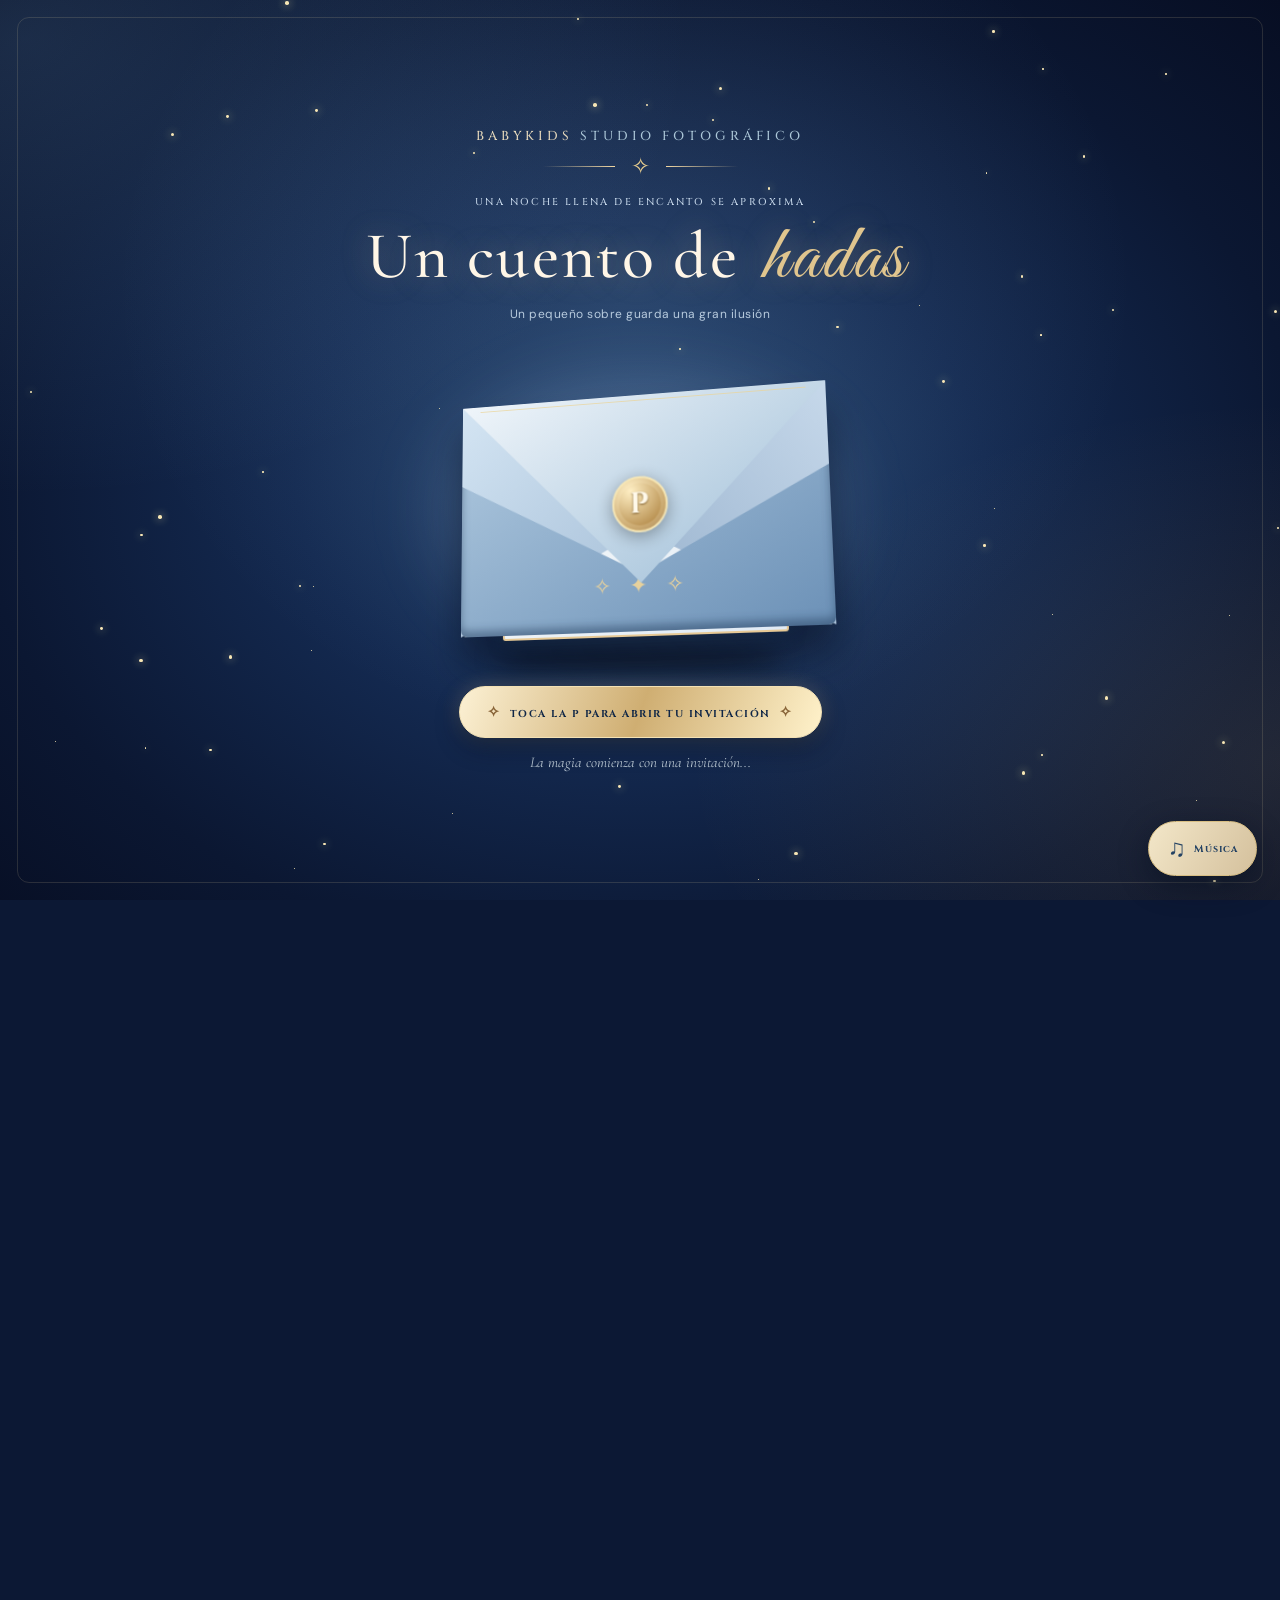
<file: index.html>
<!doctype html>
<html lang="es">
<head>
  <meta charset="utf-8">
  <meta name="viewport" content="width=device-width, initial-scale=1, viewport-fit=cover">
  <meta name="theme-color" content="#10254a">
  <meta name="description" content="Paula Cabanilla celebra sus XV años el 2 de abril de 2027. Una noche de cuento de hadas en Mall del Sol.">
  <title>Paula Cabanilla | Mis XV años · BabyKids Studio Fotográfico</title>
  <meta property="og:type" content="website">
  <meta property="og:site_name" content="BabyKids Studio Fotográfico">
  <meta property="og:title" content="Paula Cabanilla · Mis XV años">
  <meta property="og:description" content="Había una vez... una noche de cuento. Viernes 2 de abril de 2027 · 20:00 · Mall del Sol.">
  <meta property="og:url" content="https://babykidsstudioec.github.io/XV-Paula-Cabanilla/">
  <meta property="og:image" content="https://babykidsstudioec.github.io/XV-Paula-Cabanilla/portada-paula-whatsapp-2027.jpg">
  <meta property="og:image:secure_url" content="https://babykidsstudioec.github.io/XV-Paula-Cabanilla/portada-paula-whatsapp-2027.jpg">
  <meta property="og:image:type" content="image/jpeg">
  <meta property="og:image:width" content="1200">
  <meta property="og:image:height" content="630">
  <meta property="og:image:alt" content="Paula Cabanilla, invitación a sus XV años, 2 de abril de 2027, Mall del Sol">
  <meta name="twitter:card" content="summary_large_image">
  <meta name="twitter:image" content="https://babykidsstudioec.github.io/XV-Paula-Cabanilla/portada-paula-whatsapp-2027.jpg">
  <link rel="preconnect" href="https://fonts.googleapis.com">
  <link rel="preconnect" href="https://fonts.gstatic.com" crossorigin>
  <link href="https://fonts.googleapis.com/css2?family=Cinzel:wght@400;500;600;700&family=DM+Sans:wght@400;500;600;700&family=Great+Vibes&family=Cormorant+Garamond:wght@400;500;600;700&display=swap" rel="stylesheet">
  <link rel="stylesheet" href="styles.css">
  <script>if('scrollRestoration' in history)history.scrollRestoration='manual';</script>
  <script defer src="config.js"></script>
  <script defer src="app.js"></script>
</head>
<body>
  <!-- ENTRADA: sobre tridimensional, centrado también en móvil -->
  <div class="gate" id="gate" role="region" aria-label="Sobre mágico de invitación de quince años">
    <div class="gate-aurora" aria-hidden="true"></div>
    <div class="gate-stars" id="gate-stars" aria-hidden="true"></div>
    <div class="gate-wrap">
      <p class="studio-label">BABYKIDS <span>STUDIO FOTOGRÁFICO</span></p>
      <div class="ornate-divider" aria-hidden="true"><i></i> ✧ <i></i></div>
      <p class="gate-intro">Una noche llena de encanto se aproxima</p>
      <h1 class="gate-heading">Un cuento de <em>hadas</em></h1>
      <p class="gate-description">Un pequeño sobre guarda una gran ilusión</p>
      <div class="envelope-stage" id="envelope-stage">
        <div class="envelope-glow" aria-hidden="true"></div>
        <div class="envelope-shell" id="envelope-shell">
          <div class="env-rear"></div>
          <div class="env-letter" aria-hidden="true"><span>UN SUEÑO POR VIVIR</span><strong>Paula</strong><small>CON AMOR, PARA TI</small></div>
          <div class="env-wing env-wing-left"></div>
          <div class="env-wing env-wing-right"></div>
          <div class="env-pocket"></div>
          <div class="env-flap"></div>
          <button class="env-seal" id="open-seal" type="button" aria-label="Abrir la invitación tocando la letra P" title="Toca la P para abrir"><span>P</span></button>
        </div>
        <!-- Carta visual separada de las solapas: al abrir, sale POR FUERA y POR DELANTE del sobre. -->
        <div class="env-letter-flyout" aria-hidden="true">
          <span class="flyout-top">✧ &nbsp; UN SUEÑO POR VIVIR &nbsp; ✧</span>
          <strong>Paula</strong>
          <small>CON AMOR, PARA TI</small>
          <i class="flyout-flourish" aria-hidden="true">♡ &nbsp; ✧ &nbsp; ♡</i>
        </div>
        <div class="envelope-arc" aria-hidden="true"></div>
      </div>
      <button id="open-envelope" class="open-cta" type="button"><span class="button-star">✧</span> TOCA LA P PARA ABRIR TU INVITACIÓN <span class="button-star">✧</span></button>
      <p class="gate-signature">La magia comienza con una invitación...</p>
    </div>
  </div>

  <div class="floating-sparkles" id="floating-sparkles" aria-hidden="true"></div>
  <button class="music-fab" id="music-toggle" aria-label="Activar música" aria-pressed="false"><span class="music-icon">♫</span><span id="music-text">Música</span></button>
  <audio id="music" loop preload="none" src="assets/audio/musica-paula-completa.mp3"></audio>

  <!-- INTERIOR: portada física 3D con capas, sombra y movimiento táctil -->
  <main class="main" id="main">
    <div class="main-bg-stars" aria-hidden="true"></div>
    <header class="topline"><span>♕ BABYKIDS STUDIO FOTOGRÁFICO</span><span>PAULA · MIS XV AÑOS ✧</span></header>
    <div class="storybook-scene">
      <section class="storybook" id="storybook" aria-label="Invitación tridimensional">
        <div class="book-front-frame"></div>
        <div class="book-depth depth-one"></div>
        <div class="book-depth depth-two"></div>
        <div class="book-content">
          <div class="book-corners" aria-hidden="true"><b>♡</b><b>♡</b><b>♡</b><b>♡</b></div>
          <div class="small-stars">✦ &nbsp; ✧ &nbsp; ✦</div>
          <p class="story-overline">CON MUCHA ALEGRÍA TE INVITO A CELEBRAR</p>
          <p class="story-script">Mis</p>
          <div class="fifteen"><span>XV</span></div>
          <p class="years">A Ñ O S</p>
          <div class="crystal-line"><i></i> ❖ <i></i></div>
          <h2 class="quince-name" id="name-heading">Paula</h2>
          <p class="storybook-surname">CABANILLA</p>
          <p class="story-quote">«Los sueños más bonitos se hacen realidad cuando los compartimos»</p>
          <div class="carriage-scene magical-carriage" aria-label="Carroza de cristal de cuento de hadas">
            <div class="carriage-halo" aria-hidden="true"></div>
            <img src="assets/img/carroza-cristal-3d.webp" alt="Carroza de cristal realista azul y dorada" class="carriage-art" width="1200" height="1200" fetchpriority="high">
            <span class="crystal-glimmer sparkle-one" aria-hidden="true">✧</span><span class="crystal-glimmer sparkle-two" aria-hidden="true">✦</span>
          </div>
          <div class="bottom-ribbon">UNA NOCHE PARA RECORDAR POR SIEMPRE</div>
        </div>
      </section>
    </div>


    <!-- Fotografía de referencia del material entregado por el organizador -->
    <section class="portrait-chapter reveal" aria-label="Presentación de Paula">
      <div class="portrait-snow" aria-hidden="true"></div>
      <p class="portrait-intro">Había una vez...</p>
      <span class="portrait-overline">MIS XV AÑOS</span>
      <h2 id="portrait-name">Paula</h2>
      <p id="portrait-surname" class="portrait-surname">CABANILLA</p>
      <img class="portrait-photo" src="assets/img/escena-paula.jpg" alt="Joven con vestido celeste frente a un castillo de cuento de hadas" loading="lazy">
      <p class="portrait-quote" id="message">Te invito a vivir conmigo una noche de cuento.</p>
      <p class="portrait-date">✧ &nbsp; 02 · 04 · 2027 &nbsp; ✧</p>
    </section>

    <section class="section-light countdown-light reveal" aria-labelledby="clock-title">
      <div class="glass-shoe-stage premium-object-stage" id="shoe-countdown-stage" aria-label="Zapatilla de cristal tridimensional">
        <span class="luxury-halo" aria-hidden="true"></span>
        <span class="shoe-motion"><img class="shoe-art luxury-object" src="assets/img/zapatilla-cuenta-3d.webp" alt="Zapatilla de cristal realista con reflejos y piedras preciosas" width="1200" height="1200" loading="lazy"></span>
        <span class="object-twinkle twinkle-a" aria-hidden="true">✦</span><span class="object-twinkle twinkle-b" aria-hidden="true">✧</span>
      </div>
      <p class="light-eyebrow">LA CUENTA REGRESIVA</p>
      <h2 id="clock-title" class="light-script">Faltan</h2>
      <div class="countdown-grid" role="timer" aria-label="Tiempo para la fiesta">
        <div><strong id="days">00</strong><small>DÍAS</small></div>
        <div><strong id="hours">00</strong><small>HORAS</small></div>
        <div><strong id="minutes">00</strong><small>MINUTOS</small></div>
        <div><strong id="seconds">00</strong><small>SEGUNDOS</small></div>
      </div>
      <div class="flourish" aria-hidden="true">────── ❈ ──────</div>
      <p id="countdown-date" class="date-line">VIERNES 2 DE ABRIL, 2027</p>
      <p id="countdown-message" class="serif-note">Como en todo cuento, cada segundo cuenta... hasta la gran noche.</p>
    </section>

    <section class="section-light location-section reveal" aria-labelledby="venue-title">
      <p class="light-eyebrow">LA GRAN NOCHE</p>
      <h2 id="venue-title" class="light-script">Lugar &amp; Hora</h2>
      <div class="flourish" aria-hidden="true">────── ❈ ──────</div>
      <div class="glass-card venue-card">
        <div class="venue-date"><span>VIERNES</span><strong>2</strong><span>DE ABRIL</span></div>
        <p class="venue-year">— DEL 2027 —</p>
        <p class="light-eyebrow">RECEPCIÓN</p>
        <div class="venue-time">◷ <span id="event-time">20:00</span></div>
        <p class="venue-place" id="place-name">Mall del Sol</p>

        <p class="venue-salon" id="venue-salon" hidden></p>
        <p class="venue-instructions" id="venue-instructions">ⓘ &nbsp; Subir por los estacionamientos del restaurante Portela.</p>
        <a class="map-preview map-photo"
           href="https://www.google.com/maps/search/?api=1&amp;query=Mall+del+Sol+Guayaquil+Ecuador"
           target="_blank"
           rel="noopener noreferrer"
           aria-label="Abrir la ubicación de Mall del Sol en Google Maps">
          <img src="assets/img/ubicacion-mall-sol.jpg"
               alt="Mapa del Mall del Sol en Guayaquil con marcador de ubicación"
               class="map-image"
               width="1536"
               height="1317"
               loading="lazy">
        </a>
        <a class="lux-button filled venue-map" id="map-link" href="https://www.google.com/maps/search/?api=1&query=Mall+del+Sol+Guayaquil+Ecuador" target="_blank" rel="noopener noreferrer">⌖ &nbsp; VER UBICACIÓN &nbsp; ↗</a>
      </div>
      <div class="venue-coach-stage premium-object-stage" id="venue-coach-stage">
        <span class="luxury-halo" aria-hidden="true"></span>
        <span class="coach-motion"><img class="carriage-display luxury-object" src="assets/img/carroza-cristal-3d.webp" alt="La misma carroza encantada de cristal azul y dorado que aparece al inicio" width="1200" height="1200" loading="lazy"></span>
        <span class="object-twinkle twinkle-a" aria-hidden="true">✧</span><span class="object-twinkle twinkle-b" aria-hidden="true">✦</span>
      </div>
    </section>

    <!-- Itinerario animado con apariciones al hacer scroll -->
    <section class="section-blue itinerary-section reveal" aria-labelledby="itinerary-title">
      <p class="light-eyebrow">UNA NOCHE INOLVIDABLE</p>
      <h2 id="itinerary-title" class="light-script">Itinerario</h2>
      <div class="flourish" aria-hidden="true">────── ❈ ──────</div>
      <p class="serif-note">Así viviremos la celebración de los XV años de Paula.</p>
      <ol class="timeline" id="timeline" aria-label="Programa animado de la celebración">
        <li class="timeline-item"><span class="timeline-time">20:00</span><span class="timeline-node"></span><div><h3>Recepción de invitados</h3><p>Bienvenida a nuestra celebración.</p></div></li>
        <li class="timeline-item"><span class="timeline-time">20:30</span><span class="timeline-node"></span><div><h3>Entrada de la quinceañera</h3><p>El momento más esperado de la noche.</p></div></li>
        <li class="timeline-item"><span class="timeline-time">21:00</span><span class="timeline-node"></span><div><h3>Vals &amp; brindis</h3><p>Acompáñanos a brindar por Paula.</p></div></li>
        <li class="timeline-item"><span class="timeline-time">21:30</span><span class="timeline-node"></span><div><h3>Cena</h3><p>Un momento especial para compartir.</p></div></li>
        <li class="timeline-item"><span class="timeline-time">22:30 a 02:00</span><span class="timeline-node"></span><div><h3>¡A bailar!</h3><p>La pista queda abierta para todos.</p></div></li>
      </ol>
    </section>

    <section class="section-light attire-section reveal" aria-labelledby="dress-title">
      <p class="light-eyebrow">SUGERENCIA DE</p>
      <h2 id="dress-title" class="light-script">Código de Vestimenta</h2>
      <p class="attire-tag">FORMAL</p>
      <div class="flourish" aria-hidden="true">────── ❈ ──────</div>
      <p class="serif-note">Tu presencia hace aún más especial este día, por eso te pedimos vestir de manera formal.</p>
      <div class="dress-stage premium-object-stage" id="dress-stage">
        <span class="dress-floor" aria-hidden="true"></span>
        <div class="dress-motion"><img class="dress-illustration luxury-object" src="assets/img/vestimenta-real-3d.webp" alt="Cinco personas realistas con vestimenta formal; la quinceañera viste de celeste y los invitados de otros colores" width="1200" height="960" loading="lazy"></div>
        <span class="object-twinkle twinkle-a" aria-hidden="true">✧</span><span class="object-twinkle twinkle-b" aria-hidden="true">✦</span>
      </div>
      <div class="attire-columns">
        <div><strong>MUJERES</strong><p>Vestido largo o cóctel<br><small>(cualquier color)</small></p></div>
        <div><strong>QUINCEAÑERA</strong><p class="special">Vestido color celeste</p></div>
        <div><strong>HOMBRES</strong><p>Traje formal<br><small>(cualquier color)</small></p></div>
      </div>
      <p class="serif-note thanks">¡Gracias por ser parte de este momento tan especial!</p>
      <div class="color-dots" aria-hidden="true"><i></i><i></i><i></i><i></i><i class="selected"></i><i></i><i></i><i></i><i></i></div>
      <p class="reserved">El color celeste queda reservado para la quinceañera.</p>
    </section>

    <section class="section-blue gifts-section reveal" aria-labelledby="gift-title">
      <p class="light-eyebrow">REGALOS</p>
      <h2 id="gift-title" class="light-script">Lluvia de Sobres</h2>
      <div class="flourish" aria-hidden="true">────── ❈ ──────</div>
      <div class="envelopes-float premium-object-stage" id="gift-rain-stage" aria-label="Lluvia de sobres tridimensional animada">
        <span class="gift-glow" aria-hidden="true"></span>
        <div class="gift-rain-layer" id="gift-rain-layer" aria-hidden="true"></div>
        <div class="gift-main-float"><img class="gift-real-art luxury-object" src="assets/img/lluvia-sobres-3d.webp" alt="Sobres reales azul cristal y blanco con corazones de joyería" width="1200" height="1200" loading="lazy"></div>
        <span class="object-twinkle twinkle-a" aria-hidden="true">✦</span><span class="object-twinkle twinkle-b" aria-hidden="true">✧</span>
      </div>
      <p class="serif-note">Tu presencia es el mejor regalo. Si deseas tener un detalle con Paula, puedes hacerlo en sobre cerrado la noche del evento.</p>
    </section>

    <section class="section-light rsvp-section reveal" id="confirmar" aria-labelledby="rsvp-title">
      <p class="light-eyebrow">CONFIRMAR</p>
      <h2 id="rsvp-title" class="light-script">Confirma tu asistencia</h2>
      <div class="flourish" aria-hidden="true">────── ❈ ──────</div>
      <p class="serif-note">Por favor, confirma tu asistencia.</p>
      <div class="crystal-form mirror-rsvp crystal-image-mirror" aria-label="Espejo de cristal con formulario de confirmación">
        
        <p class="rsvp-intro">¿Nos acompañas a celebrar los XV años de Paula?</p>
        <p id="rsvp-cupo" class="cupo-label">Hemos reservado 1 cupo en su honor.</p>
        <div id="demo-notice" class="demo-notice">MODO DEMOSTRACIÓN: el formulario todavía no guarda respuestas en Google Sheets. Para activarlo, configura una hoja exclusiva para este evento.</div>
        <form id="rsvp-form" autocomplete="on" novalidate>
          <div class="form-group"><label for="guest-name">NOMBRE Y APELLIDO</label><input id="guest-name" name="guestName" autocomplete="name" placeholder="Tu nombre completo" maxlength="90" required></div>
          <div class="form-group"><label for="attendance">ASISTENCIA</label><select id="attendance" name="attendance" required><option value="">Selecciona una opción</option><option value="si">Sí, asistiré</option><option value="no">No podré asistir</option></select></div>
          <div class="form-group" id="count-field" hidden><label for="guest-count">NÚMERO DE ASISTENTES</label><select id="guest-count" name="guestCount"></select><small id="count-note">Solo los cupos indicados para esta invitación.</small></div>
          <div class="form-group"><label for="note">MENSAJE PARA PAULA <span class="optional">(OPCIONAL)</span></label><textarea id="note" maxlength="220" rows="3" placeholder="Escribe unas palabras para Paula..."></textarea></div>
          <button type="submit" class="lux-button filled" id="send-rsvp">✧ &nbsp; PROBAR RESPUESTA EN EL ESPEJO &nbsp; ✧</button>
          <p id="form-feedback" class="feedback" role="status" aria-live="polite"></p>
        </form>
        <div id="rsvp-result" class="rsvp-result" hidden tabindex="-1"><span class="result-star">✧</span><h3 id="result-heading">¡Muchas gracias!</h3><p id="result-copy"></p></div>
        <p class="form-privacy">Los datos de confirmación serán utilizados únicamente para organizar esta celebración.</p>
      </div>
    </section>

    <footer class="xv-footer">
      <div class="final-shoe-stage premium-object-stage" id="final-shoe-stage">
        <span class="luxury-halo" aria-hidden="true"></span>
        <span class="final-shoe-motion"><img class="final-shoe-image luxury-object" src="assets/img/zapatilla-final-3d.webp" alt="Zapatilla final de cristal facetado con diamantes y brillos realistas" width="1200" height="1200" loading="lazy"></span>
        <span class="object-twinkle twinkle-a" aria-hidden="true">✧</span><span class="object-twinkle twinkle-b" aria-hidden="true">✦</span>
      </div>
      <p>Te espero para vivir juntos una noche de cuento.</p>
      <strong>Paula</strong><small>MIS XV · 2027</small>
      <span>UNA CREACIÓN DE BABYKIDS STUDIO FOTOGRÁFICO</span>
    </footer>
  </main>
</body>
</html>
</file>
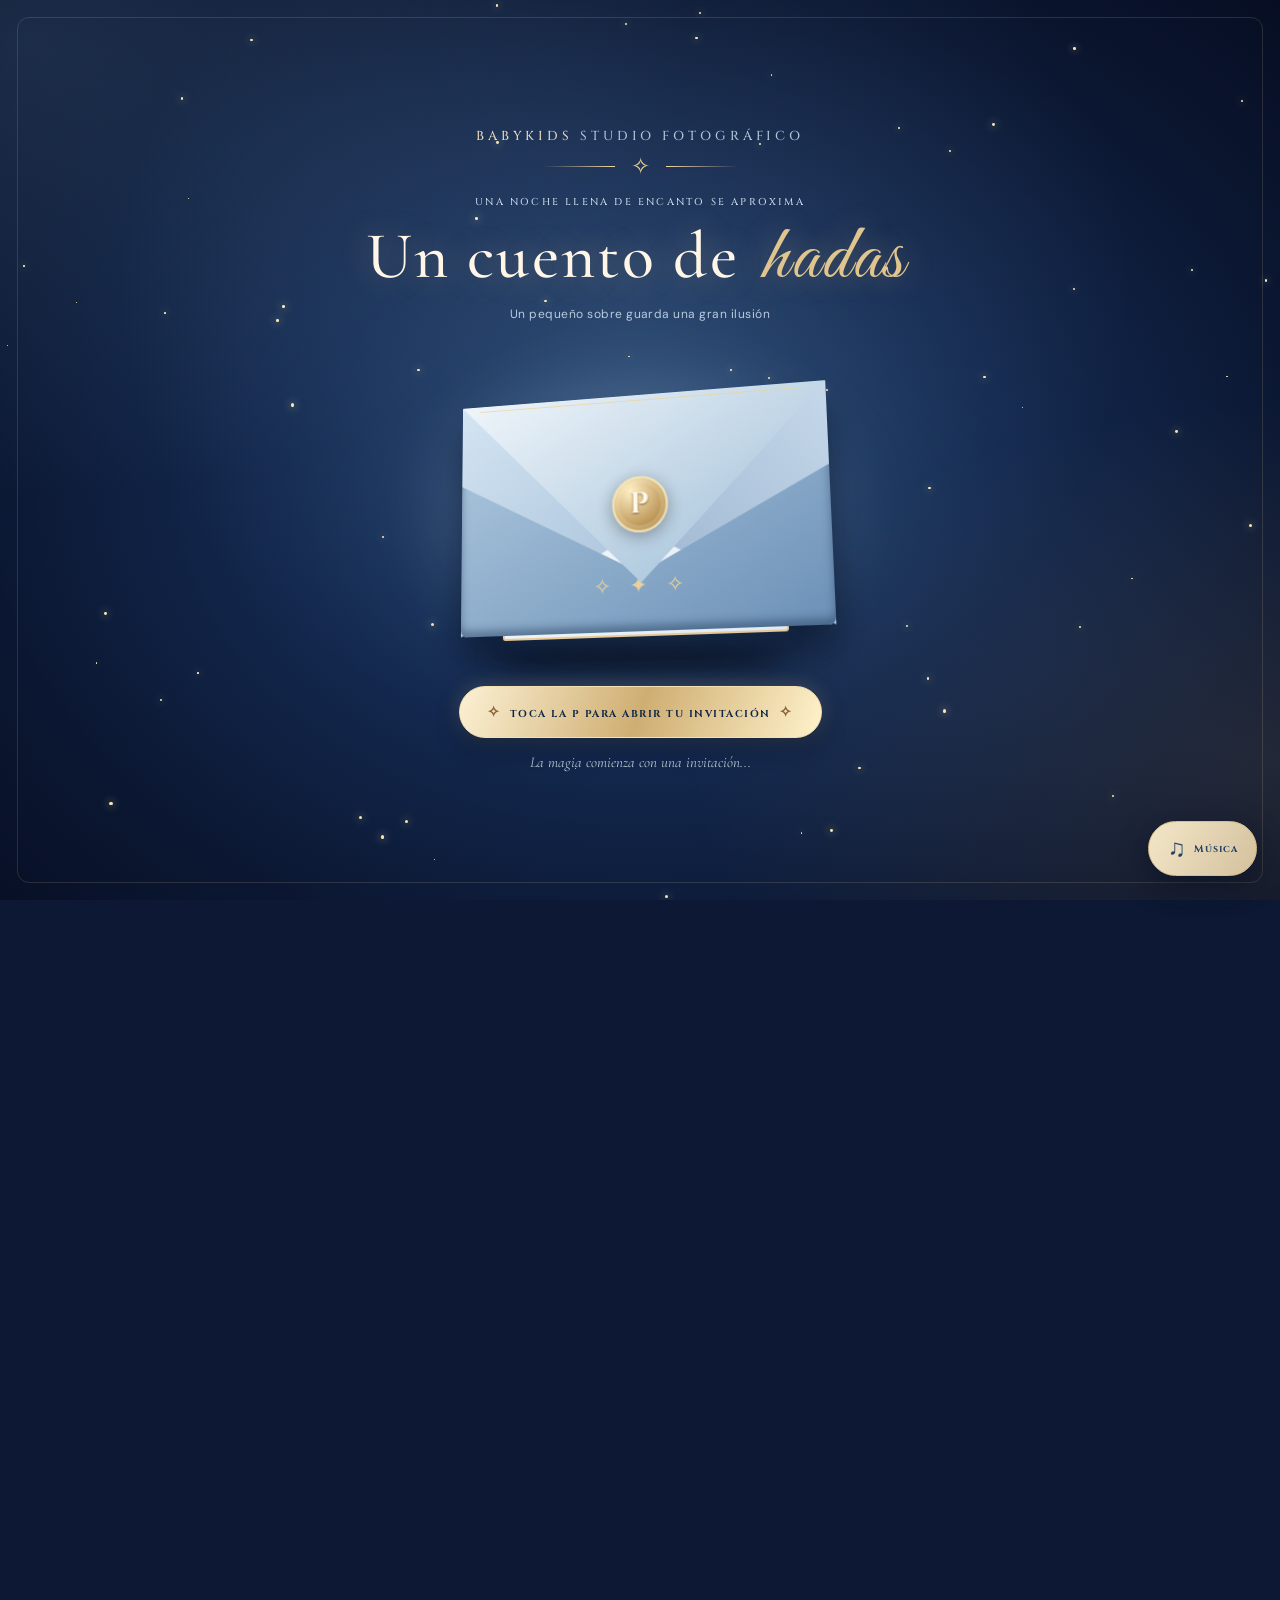
<file: invitacion-paula.html>
<!doctype html>
<html lang="es">
<head>
  <meta charset="utf-8">
  <meta name="viewport" content="width=device-width, initial-scale=1, viewport-fit=cover">
  <meta name="theme-color" content="#10254a">
  <meta name="description" content="Paula Cabanilla celebra sus XV años el 2 de abril de 2027. Una noche de cuento de hadas en Mall del Sol.">
  <title>Paula Cabanilla | Mis XV años · BabyKids Studio Fotográfico</title>
  <meta property="og:type" content="website">
  <meta property="og:site_name" content="BabyKids Studio Fotográfico">
  <meta property="og:title" content="Paula Cabanilla · Mis XV años">
  <meta property="og:description" content="Había una vez... una noche de cuento. Viernes 2 de abril de 2027 · 20:00 · Mall del Sol.">
  <meta property="og:url" content="https://babykidsstudioec.github.io/XV-Paula-Cabanilla/invitacion-paula.html">
  <meta property="og:image" content="https://babykidsstudioec.github.io/XV-Paula-Cabanilla/portada-paula-whatsapp-2027.jpg">
  <meta property="og:image:secure_url" content="https://babykidsstudioec.github.io/XV-Paula-Cabanilla/portada-paula-whatsapp-2027.jpg">
  <meta property="og:image:type" content="image/jpeg">
  <meta property="og:image:width" content="1200">
  <meta property="og:image:height" content="630">
  <meta property="og:image:alt" content="Paula Cabanilla, invitación a sus XV años, 2 de abril de 2027, Mall del Sol">
  <meta name="twitter:card" content="summary_large_image">
  <meta name="twitter:image" content="https://babykidsstudioec.github.io/XV-Paula-Cabanilla/portada-paula-whatsapp-2027.jpg">
  <link rel="preconnect" href="https://fonts.googleapis.com">
  <link rel="preconnect" href="https://fonts.gstatic.com" crossorigin>
  <link href="https://fonts.googleapis.com/css2?family=Cinzel:wght@400;500;600;700&family=DM+Sans:wght@400;500;600;700&family=Great+Vibes&family=Cormorant+Garamond:wght@400;500;600;700&display=swap" rel="stylesheet">
  <link rel="stylesheet" href="styles.css">
  <script>if('scrollRestoration' in history)history.scrollRestoration='manual';</script>
  <script defer src="config.js"></script>
  <script defer src="app.js"></script>
</head>
<body>
  <!-- ENTRADA: sobre tridimensional, centrado también en móvil -->
  <div class="gate" id="gate" role="region" aria-label="Sobre mágico de invitación de quince años">
    <div class="gate-aurora" aria-hidden="true"></div>
    <div class="gate-stars" id="gate-stars" aria-hidden="true"></div>
    <div class="gate-wrap">
      <p class="studio-label">BABYKIDS <span>STUDIO FOTOGRÁFICO</span></p>
      <div class="ornate-divider" aria-hidden="true"><i></i> ✧ <i></i></div>
      <p class="gate-intro">Una noche llena de encanto se aproxima</p>
      <h1 class="gate-heading">Un cuento de <em>hadas</em></h1>
      <p class="gate-description">Un pequeño sobre guarda una gran ilusión</p>
      <div class="envelope-stage" id="envelope-stage">
        <div class="envelope-glow" aria-hidden="true"></div>
        <div class="envelope-shell" id="envelope-shell">
          <div class="env-rear"></div>
          <div class="env-letter" aria-hidden="true"><span>UN SUEÑO POR VIVIR</span><strong>Paula</strong><small>CON AMOR, PARA TI</small></div>
          <div class="env-wing env-wing-left"></div>
          <div class="env-wing env-wing-right"></div>
          <div class="env-pocket"></div>
          <div class="env-flap"></div>
          <button class="env-seal" id="open-seal" type="button" aria-label="Abrir la invitación tocando la letra P" title="Toca la P para abrir"><span>P</span></button>
        </div>
        <!-- Carta visual separada de las solapas: al abrir, sale POR FUERA y POR DELANTE del sobre. -->
        <div class="env-letter-flyout" aria-hidden="true">
          <span class="flyout-top">✧ &nbsp; UN SUEÑO POR VIVIR &nbsp; ✧</span>
          <strong>Paula</strong>
          <small>CON AMOR, PARA TI</small>
          <i class="flyout-flourish" aria-hidden="true">♡ &nbsp; ✧ &nbsp; ♡</i>
        </div>
        <div class="envelope-arc" aria-hidden="true"></div>
      </div>
      <button id="open-envelope" class="open-cta" type="button"><span class="button-star">✧</span> TOCA LA P PARA ABRIR TU INVITACIÓN <span class="button-star">✧</span></button>
      <p class="gate-signature">La magia comienza con una invitación...</p>
    </div>
  </div>

  <div class="floating-sparkles" id="floating-sparkles" aria-hidden="true"></div>
  <button class="music-fab" id="music-toggle" aria-label="Activar música" aria-pressed="false"><span class="music-icon">♫</span><span id="music-text">Música</span></button>
  <audio id="music" loop preload="none" src="assets/audio/musica-paula-completa.mp3"></audio>

  <!-- INTERIOR: portada física 3D con capas, sombra y movimiento táctil -->
  <main class="main" id="main">
    <div class="main-bg-stars" aria-hidden="true"></div>
    <header class="topline"><span>♕ BABYKIDS STUDIO FOTOGRÁFICO</span><span>PAULA · MIS XV AÑOS ✧</span></header>
    <div class="storybook-scene">
      <section class="storybook" id="storybook" aria-label="Invitación tridimensional">
        <div class="book-front-frame"></div>
        <div class="book-depth depth-one"></div>
        <div class="book-depth depth-two"></div>
        <div class="book-content">
          <div class="book-corners" aria-hidden="true"><b>♡</b><b>♡</b><b>♡</b><b>♡</b></div>
          <div class="small-stars">✦ &nbsp; ✧ &nbsp; ✦</div>
          <p class="story-overline">CON MUCHA ALEGRÍA TE INVITO A CELEBRAR</p>
          <p class="story-script">Mis</p>
          <div class="fifteen"><span>XV</span></div>
          <p class="years">A Ñ O S</p>
          <div class="crystal-line"><i></i> ❖ <i></i></div>
          <h2 class="quince-name" id="name-heading">Paula</h2>
          <p class="storybook-surname">CABANILLA</p>
          <p class="story-quote">«Los sueños más bonitos se hacen realidad cuando los compartimos»</p>
          <div class="carriage-scene magical-carriage" aria-label="Carroza de cristal de cuento de hadas">
            <div class="carriage-halo" aria-hidden="true"></div>
            <img src="assets/img/carroza-cristal-3d.webp" alt="Carroza de cristal realista azul y dorada" class="carriage-art" width="1200" height="1200" fetchpriority="high">
            <span class="crystal-glimmer sparkle-one" aria-hidden="true">✧</span><span class="crystal-glimmer sparkle-two" aria-hidden="true">✦</span>
          </div>
          <div class="bottom-ribbon">UNA NOCHE PARA RECORDAR POR SIEMPRE</div>
        </div>
      </section>
    </div>


    <!-- Fotografía de referencia del material entregado por el organizador -->
    <section class="portrait-chapter reveal" aria-label="Presentación de Paula">
      <div class="portrait-snow" aria-hidden="true"></div>
      <p class="portrait-intro">Había una vez...</p>
      <span class="portrait-overline">MIS XV AÑOS</span>
      <h2 id="portrait-name">Paula</h2>
      <p id="portrait-surname" class="portrait-surname">CABANILLA</p>
      <img class="portrait-photo" src="assets/img/escena-paula.jpg" alt="Joven con vestido celeste frente a un castillo de cuento de hadas" loading="lazy">
      <p class="portrait-quote" id="message">Te invito a vivir conmigo una noche de cuento.</p>
      <p class="portrait-date">✧ &nbsp; 02 · 04 · 2027 &nbsp; ✧</p>
    </section>

    <section class="section-light countdown-light reveal" aria-labelledby="clock-title">
      <div class="glass-shoe-stage premium-object-stage" id="shoe-countdown-stage" aria-label="Zapatilla de cristal tridimensional">
        <span class="luxury-halo" aria-hidden="true"></span>
        <span class="shoe-motion"><img class="shoe-art luxury-object" src="assets/img/zapatilla-cuenta-3d.webp" alt="Zapatilla de cristal realista con reflejos y piedras preciosas" width="1200" height="1200" loading="lazy"></span>
        <span class="object-twinkle twinkle-a" aria-hidden="true">✦</span><span class="object-twinkle twinkle-b" aria-hidden="true">✧</span>
      </div>
      <p class="light-eyebrow">LA CUENTA REGRESIVA</p>
      <h2 id="clock-title" class="light-script">Faltan</h2>
      <div class="countdown-grid" role="timer" aria-label="Tiempo para la fiesta">
        <div><strong id="days">00</strong><small>DÍAS</small></div>
        <div><strong id="hours">00</strong><small>HORAS</small></div>
        <div><strong id="minutes">00</strong><small>MINUTOS</small></div>
        <div><strong id="seconds">00</strong><small>SEGUNDOS</small></div>
      </div>
      <div class="flourish" aria-hidden="true">────── ❈ ──────</div>
      <p id="countdown-date" class="date-line">VIERNES 2 DE ABRIL, 2027</p>
      <p id="countdown-message" class="serif-note">Como en todo cuento, cada segundo cuenta... hasta la gran noche.</p>
    </section>

    <section class="section-light location-section reveal" aria-labelledby="venue-title">
      <p class="light-eyebrow">LA GRAN NOCHE</p>
      <h2 id="venue-title" class="light-script">Lugar &amp; Hora</h2>
      <div class="flourish" aria-hidden="true">────── ❈ ──────</div>
      <div class="glass-card venue-card">
        <div class="venue-date"><span>VIERNES</span><strong>2</strong><span>DE ABRIL</span></div>
        <p class="venue-year">— DEL 2027 —</p>
        <p class="light-eyebrow">RECEPCIÓN</p>
        <div class="venue-time">◷ <span id="event-time">20:00</span></div>
        <p class="venue-place" id="place-name">Mall del Sol</p>

        <p class="venue-salon" id="venue-salon" hidden></p>
        <p class="venue-instructions" id="venue-instructions">ⓘ &nbsp; Subir por los estacionamientos del restaurante Portela.</p>
        <a class="map-preview map-photo"
           href="https://www.google.com/maps/search/?api=1&amp;query=Mall+del+Sol+Guayaquil+Ecuador"
           target="_blank"
           rel="noopener noreferrer"
           aria-label="Abrir la ubicación de Mall del Sol en Google Maps">
          <img src="assets/img/ubicacion-mall-sol.jpg"
               alt="Mapa del Mall del Sol en Guayaquil con marcador de ubicación"
               class="map-image"
               width="1536"
               height="1317"
               loading="lazy">
        </a>
        <a class="lux-button filled venue-map" id="map-link" href="https://www.google.com/maps/search/?api=1&query=Mall+del+Sol+Guayaquil+Ecuador" target="_blank" rel="noopener noreferrer">⌖ &nbsp; VER UBICACIÓN &nbsp; ↗</a>
      </div>
      <div class="venue-coach-stage premium-object-stage" id="venue-coach-stage">
        <span class="luxury-halo" aria-hidden="true"></span>
        <span class="coach-motion"><img class="carriage-display luxury-object" src="assets/img/carroza-cristal-3d.webp" alt="La misma carroza encantada de cristal azul y dorado que aparece al inicio" width="1200" height="1200" loading="lazy"></span>
        <span class="object-twinkle twinkle-a" aria-hidden="true">✧</span><span class="object-twinkle twinkle-b" aria-hidden="true">✦</span>
      </div>
    </section>

    <!-- Itinerario animado con apariciones al hacer scroll -->
    <section class="section-blue itinerary-section reveal" aria-labelledby="itinerary-title">
      <p class="light-eyebrow">UNA NOCHE INOLVIDABLE</p>
      <h2 id="itinerary-title" class="light-script">Itinerario</h2>
      <div class="flourish" aria-hidden="true">────── ❈ ──────</div>
      <p class="serif-note">Así viviremos la celebración de los XV años de Paula.</p>
      <ol class="timeline" id="timeline" aria-label="Programa animado de la celebración">
        <li class="timeline-item"><span class="timeline-time">20:00</span><span class="timeline-node"></span><div><h3>Recepción de invitados</h3><p>Bienvenida a nuestra celebración.</p></div></li>
        <li class="timeline-item"><span class="timeline-time">20:30</span><span class="timeline-node"></span><div><h3>Entrada de la quinceañera</h3><p>El momento más esperado de la noche.</p></div></li>
        <li class="timeline-item"><span class="timeline-time">21:00</span><span class="timeline-node"></span><div><h3>Vals &amp; brindis</h3><p>Acompáñanos a brindar por Paula.</p></div></li>
        <li class="timeline-item"><span class="timeline-time">21:30</span><span class="timeline-node"></span><div><h3>Cena</h3><p>Un momento especial para compartir.</p></div></li>
        <li class="timeline-item"><span class="timeline-time">22:30 a 02:00</span><span class="timeline-node"></span><div><h3>¡A bailar!</h3><p>La pista queda abierta para todos.</p></div></li>
      </ol>
    </section>

    <section class="section-light attire-section reveal" aria-labelledby="dress-title">
      <p class="light-eyebrow">SUGERENCIA DE</p>
      <h2 id="dress-title" class="light-script">Código de Vestimenta</h2>
      <p class="attire-tag">FORMAL</p>
      <div class="flourish" aria-hidden="true">────── ❈ ──────</div>
      <p class="serif-note">Tu presencia hace aún más especial este día, por eso te pedimos vestir de manera formal.</p>
      <div class="dress-stage premium-object-stage" id="dress-stage">
        <span class="dress-floor" aria-hidden="true"></span>
        <div class="dress-motion"><img class="dress-illustration luxury-object" src="assets/img/vestimenta-real-3d.webp" alt="Cinco personas realistas con vestimenta formal; la quinceañera viste de celeste y los invitados de otros colores" width="1200" height="960" loading="lazy"></div>
        <span class="object-twinkle twinkle-a" aria-hidden="true">✧</span><span class="object-twinkle twinkle-b" aria-hidden="true">✦</span>
      </div>
      <div class="attire-columns">
        <div><strong>MUJERES</strong><p>Vestido largo o cóctel<br><small>(cualquier color)</small></p></div>
        <div><strong>QUINCEAÑERA</strong><p class="special">Vestido color celeste</p></div>
        <div><strong>HOMBRES</strong><p>Traje formal<br><small>(cualquier color)</small></p></div>
      </div>
      <p class="serif-note thanks">¡Gracias por ser parte de este momento tan especial!</p>
      <div class="color-dots" aria-hidden="true"><i></i><i></i><i></i><i></i><i class="selected"></i><i></i><i></i><i></i><i></i></div>
      <p class="reserved">El color celeste queda reservado para la quinceañera.</p>
    </section>

    <section class="section-blue gifts-section reveal" aria-labelledby="gift-title">
      <p class="light-eyebrow">REGALOS</p>
      <h2 id="gift-title" class="light-script">Lluvia de Sobres</h2>
      <div class="flourish" aria-hidden="true">────── ❈ ──────</div>
      <div class="envelopes-float premium-object-stage" id="gift-rain-stage" aria-label="Lluvia de sobres tridimensional animada">
        <span class="gift-glow" aria-hidden="true"></span>
        <div class="gift-rain-layer" id="gift-rain-layer" aria-hidden="true"></div>
        <div class="gift-main-float"><img class="gift-real-art luxury-object" src="assets/img/lluvia-sobres-3d.webp" alt="Sobres reales azul cristal y blanco con corazones de joyería" width="1200" height="1200" loading="lazy"></div>
        <span class="object-twinkle twinkle-a" aria-hidden="true">✦</span><span class="object-twinkle twinkle-b" aria-hidden="true">✧</span>
      </div>
      <p class="serif-note">Tu presencia es el mejor regalo. Si deseas tener un detalle con Paula, puedes hacerlo en sobre cerrado la noche del evento.</p>
    </section>

    <section class="section-light rsvp-section reveal" id="confirmar" aria-labelledby="rsvp-title">
      <p class="light-eyebrow">CONFIRMAR</p>
      <h2 id="rsvp-title" class="light-script">Confirma tu asistencia</h2>
      <div class="flourish" aria-hidden="true">────── ❈ ──────</div>
      <p class="serif-note">Por favor, confirma tu asistencia.</p>
      <div class="crystal-form mirror-rsvp crystal-image-mirror" aria-label="Espejo de cristal con formulario de confirmación">
        
        <p class="rsvp-intro">¿Nos acompañas a celebrar los XV años de Paula?</p>
        <p id="rsvp-cupo" class="cupo-label">Hemos reservado 1 cupo en su honor.</p>
        <div id="demo-notice" class="demo-notice">MODO DEMOSTRACIÓN: el formulario todavía no guarda respuestas en Google Sheets. Para activarlo, configura una hoja exclusiva para este evento.</div>
        <form id="rsvp-form" autocomplete="on" novalidate>
          <div class="form-group"><label for="guest-name">NOMBRE Y APELLIDO</label><input id="guest-name" name="guestName" autocomplete="name" placeholder="Tu nombre completo" maxlength="90" required></div>
          <div class="form-group"><label for="attendance">ASISTENCIA</label><select id="attendance" name="attendance" required><option value="">Selecciona una opción</option><option value="si">Sí, asistiré</option><option value="no">No podré asistir</option></select></div>
          <div class="form-group" id="count-field" hidden><label for="guest-count">NÚMERO DE ASISTENTES</label><select id="guest-count" name="guestCount"></select><small id="count-note">Solo los cupos indicados para esta invitación.</small></div>
          <div class="form-group"><label for="note">MENSAJE PARA PAULA <span class="optional">(OPCIONAL)</span></label><textarea id="note" maxlength="220" rows="3" placeholder="Escribe unas palabras para Paula..."></textarea></div>
          <button type="submit" class="lux-button filled" id="send-rsvp">✧ &nbsp; PROBAR RESPUESTA EN EL ESPEJO &nbsp; ✧</button>
          <p id="form-feedback" class="feedback" role="status" aria-live="polite"></p>
        </form>
        <div id="rsvp-result" class="rsvp-result" hidden tabindex="-1"><span class="result-star">✧</span><h3 id="result-heading">¡Muchas gracias!</h3><p id="result-copy"></p></div>
        <p class="form-privacy">Los datos de confirmación serán utilizados únicamente para organizar esta celebración.</p>
      </div>
    </section>

    <footer class="xv-footer">
      <div class="final-shoe-stage premium-object-stage" id="final-shoe-stage">
        <span class="luxury-halo" aria-hidden="true"></span>
        <span class="final-shoe-motion"><img class="final-shoe-image luxury-object" src="assets/img/zapatilla-final-3d.webp" alt="Zapatilla final de cristal facetado con diamantes y brillos realistas" width="1200" height="1200" loading="lazy"></span>
        <span class="object-twinkle twinkle-a" aria-hidden="true">✧</span><span class="object-twinkle twinkle-b" aria-hidden="true">✦</span>
      </div>
      <p>Te espero para vivir juntos una noche de cuento.</p>
      <strong>Paula</strong><small>MIS XV · 2027</small>
      <span>UNA CREACIÓN DE BABYKIDS STUDIO FOTOGRÁFICO</span>
    </footer>
  </main>
</body>
</html>
</file>
<file: styles.css>
:root{--night:#0c1834;--navy:#142749;--royal:#1d365c;--ice:#a5c8e1;--ivory:#fcf8ed;--gold:#e5c887;--muted-gold:#b89960;--shadow:0 25px 70px #0008;--ink:#f2f1ef;--sans:'DM Sans',Arial,sans-serif;--serif:'Cormorant Garamond',Georgia,serif;--royalfont:'Cinzel',Georgia,serif;--script:'Great Vibes',cursive}
*,*::before,*::after{box-sizing:border-box}html{scroll-behavior:smooth}body{margin:0;min-width:320px;background:var(--night);color:var(--ink);font-family:var(--sans);overflow-x:hidden;-webkit-tap-highlight-color:transparent}button,input,textarea,select{font:inherit}button{cursor:pointer}button:focus-visible,a:focus-visible,input:focus-visible,textarea:focus-visible,select:focus-visible{outline:3px solid #f3df9a;outline-offset:4px}[hidden]{display:none!important}body.locked{overflow:hidden}em{font-weight:400}h1,h2,h3,p{margin-top:0}
/* WORLD */
.gate{position:fixed;inset:0;z-index:1000;overflow:hidden;display:grid;place-items:center;isolation:isolate;background:radial-gradient(ellipse at 50% 53%,#264872 0%,#142a51 38%,#0b1732 73%,#070e23 100%);transition:opacity .8s ease,visibility .8s ease}.gate.gone{opacity:0;visibility:hidden;pointer-events:none}.gate-aurora{position:absolute;inset:-10%;pointer-events:none;background:radial-gradient(ellipse at 10% 12%,#80bdf52a,transparent 34%),radial-gradient(ellipse at 92% 79%,#edc7851c,transparent 30%),radial-gradient(ellipse at 49% 35%,#97bee022,transparent 46%);animation:aurora 14s ease-in-out infinite alternate}@keyframes aurora{to{transform:translate(2%,-2%) scale(1.07)}}.gate-stars{position:absolute;inset:0;pointer-events:none}.gate-stars span{position:absolute;background:#f8e7b5;border-radius:50%;box-shadow:0 0 8px #ffeda7;animation:twinkle var(--spd) ease-in-out infinite alternate}.gate::after{content:'';position:absolute;inset:17px;border:1px solid #e9d59f26;border-radius:12px;pointer-events:none}.gate-wrap{width:min(100%,750px);height:100%;max-height:950px;display:flex;flex-direction:column;align-items:center;justify-content:center;text-align:center;position:relative;z-index:2;padding:28px 22px 30px}.studio-label{font:500 clamp(10px,1.5vw,13px) var(--royalfont);letter-spacing:.3em;color:#e5d8bb;margin:0 0 8px}.studio-label span{color:#acc7d8}.ornate-divider{display:flex;align-items:center;justify-content:center;gap:16px;color:#e9ce8f;font:23px var(--serif);width:100%;max-width:310px}.ornate-divider i,.crystal-line i{display:block;width:72px;height:1px;background:linear-gradient(90deg,transparent,#f2d8a3)}.ornate-divider i:last-child,.crystal-line i:last-child{transform:scaleX(-1)}.gate-intro{font:500 10px var(--royalfont);letter-spacing:.22em;color:#c8d9eb;text-transform:uppercase;margin:14px 0 8px}.gate-heading{font:500 clamp(38px,7.3vw,66px)/1.2 var(--serif);color:#fff6e7;letter-spacing:.035em;text-shadow:0 0 30px #e9c98e59;margin:0}.gate-heading em{color:#e0c58e;font:normal clamp(53px,8.2vw,78px)/.8 var(--script);padding:0 7px}.gate-description{font:400 12px var(--sans);color:#b8cbde;margin:10px 0 7px;letter-spacing:.04em}.envelope-stage{position:relative;width:min(88vw,450px);height:clamp(220px,39vh,355px);perspective:1200px;display:grid;place-items:center;flex:0 0 auto;transform-style:preserve-3d;margin:6px 0 0}.envelope-glow{position:absolute;inset:16% 8%;background:#c5dcff36;filter:blur(40px);border-radius:50%}.envelope-shell{width:min(82vw,378px);height:calc(min(82vw,378px)*.64);max-height:240px;position:relative;transform-style:preserve-3d;transform:rotateX(10deg) rotateY(-13deg) rotateZ(-1deg);filter:drop-shadow(0 27px 18px #01091c88);transition:transform .95s cubic-bezier(.2,.7,.22,1);z-index:2}.envelope-shell>*{position:absolute;inset:0}.env-rear{background:linear-gradient(145deg,#e1ebf6 0%,#aac3db 45%,#698aad 100%);border:2px solid #e6d7b2;border-radius:7px;box-shadow:inset 0 0 0 8px #ffffff38}.env-wing{z-index:4}.env-wing-left{clip-path:polygon(0 0,55% 54%,0 100%);background:linear-gradient(140deg,#d4e5f3,#91aecc)}.env-wing-right{clip-path:polygon(100% 0,45% 54%,100% 100%);background:linear-gradient(230deg,#c6d8ea,#819fbf)}.env-pocket{z-index:5;clip-path:polygon(0 35%,50% 76%,100% 35%,100% 100%,0 100%);border-radius:0 0 7px 7px;background:linear-gradient(150deg,#b3cce1,#6c91b7);box-shadow:inset 0 -6px 9px #152e4c6c}.env-pocket::after{content:'✧  ✦  ✧';position:absolute;bottom:13%;left:0;right:0;color:#e7d19c;font-size:22px;letter-spacing:.3em}.env-flap{z-index:7;clip-path:polygon(0 0,100% 0,50% 80%);background:linear-gradient(150deg,#eff5fa,#b3cce0 65%,#86a8c7);transform-origin:50% 0;backface-visibility:visible;transition:transform .9s cubic-bezier(.23,.62,.32,.99);filter:drop-shadow(0 3px 4px #0003)}.env-flap::after{content:'';position:absolute;left:5%;right:5%;top:5px;bottom:24%;clip-path:polygon(0 0,100% 0,50% 78%);border:1px solid #ecd497;opacity:.7}.env-letter{z-index:3;left:12%;right:12%;top:8%;height:94%;border:2px solid #e7c995;border-radius:3px;background:linear-gradient(150deg,#fffefa,#dfeaf5);color:#20426b;display:flex;flex-direction:column;justify-content:center;align-items:center;gap:8px;padding:15px 8px;box-shadow:0 6px 16px #152b4960;transition:transform 1.25s cubic-bezier(.19,.82,.29,1) .4s}.env-letter span,.env-letter small{font:600 9px var(--royalfont);letter-spacing:.17em}.env-letter strong{font:normal clamp(31px,8vw,49px) var(--script);color:#51779c}.env-seal{z-index:9;inset:auto;top:47%;left:50%;width:57px;height:57px;transform:translate(-50%,-50%) translateZ(8px);display:grid;place-items:center;background:radial-gradient(circle at 32% 24%,#ffefc4,#bb9455 70%,#8d693f);border:2px solid #f7e7b5;border-radius:50%;box-shadow:0 4px 17px #0005,inset 0 0 0 5px #fff2cb38;color:#fff7e0;font:35px var(--serif);transition:opacity .4s,transform .55s}.envelope-arc{position:absolute;bottom:15px;width:64%;height:26px;border-radius:50%;background:#0008;filter:blur(12px);z-index:0}.gate.opening .env-flap{transform:rotateX(180deg)}.gate.opening .env-seal{opacity:0;transform:translate(-50%,-65%) scale(.55)}.gate.opening .env-letter{transform:translateY(-61%) translateZ(66px) rotateX(-7deg)}.gate.opening .envelope-shell{transform:rotateX(-4deg) rotateY(9deg) rotateZ(0deg) scale(1.04)}.open-cta{border:1px solid #f3e1b4;color:#0f2646;background:linear-gradient(110deg,#fcf1d4,#cfae72,#fff2cb);font:700 10px var(--royalfont);letter-spacing:.15em;min-height:52px;padding:14px 23px;border-radius:40px;box-shadow:0 9px 23px #030b1d7c,0 0 20px #ffe3a63a;transition:transform .25s,box-shadow .25s;z-index:3}.open-cta:hover{transform:translateY(-3px);box-shadow:0 14px 26px #0008}.open-cta:disabled{opacity:.7;cursor:default}.button-star{margin:0 4px;color:#886438;font-size:15px}.gate-signature{color:#bdcbd6;font:italic 15px var(--serif);margin:15px 0 0}.gate.opening .open-cta{opacity:.2;pointer-events:none}
/* MAIN AND 3D COVER */
.main{position:relative;overflow:hidden;max-width:1000px;margin:0 auto;min-height:100vh;background:radial-gradient(ellipse at 50% 14%,#284978 0%,#182f56 29%,#0a1934 75%);box-shadow:0 0 100px #0008;opacity:0;transform:translateY(45px);transition:opacity .8s,transform 1.15s cubic-bezier(.15,.8,.26,1)}body.invitation-open .main{opacity:1;transform:translateY(0)}.main-bg-stars{position:absolute;inset:0;pointer-events:none;opacity:.28;background-image:radial-gradient(#f3e9b8 1px,transparent 1px),radial-gradient(#9cbde3 1px,transparent 1px);background-size:73px 69px,111px 103px;background-position:10px 17px,45px 33px}.topline{position:relative;z-index:3;display:flex;justify-content:space-between;align-items:center;padding:21px 32px;border-bottom:1px solid #efdbab35;color:#d4cfbf;font:500 9px var(--royalfont);letter-spacing:.13em;gap:10px}.storybook-scene{position:relative;min-height:750px;padding:40px 20px 30px;display:flex;align-items:center;flex-direction:column;perspective:1700px;isolation:isolate}.storybook-scene::before{content:'';position:absolute;top:0;left:0;right:0;height:390px;background:url('assets/img/palacio.svg') center top/100% auto no-repeat;opacity:.28;pointer-events:none}.storybook-scene::after{content:'';position:absolute;z-index:-1;width:min(85%,520px);height:540px;top:70px;left:50%;transform:translateX(-50%);background:#a7d6ff1c;filter:blur(72px);border-radius:50%}.storybook{width:min(100%,530px);height:auto;min-height:650px;position:relative;transform-style:preserve-3d;transform:rotateX(7deg) rotateY(-9deg) translateY(38px) scale(.95);opacity:0;filter:drop-shadow(20px 32px 20px #0009);transition:transform 1.25s cubic-bezier(.17,.8,.23,1),opacity .7s,filter .3s;will-change:transform}body.invitation-open .storybook{transform:rotateX(1deg) rotateY(0) translateY(0) scale(1);opacity:1}.book-depth{position:absolute;inset:12px -9px -13px 9px;border-radius:200px 200px 12px 12px / 90px 90px 12px 12px;background:#8f6f4b;border:2px solid #cfaf79;transform:translateZ(-15px)}.depth-two{inset:17px -15px -20px 16px;background:#243854;border:2px solid #dac89b;transform:translateZ(-28px)}.book-front-frame{position:absolute;inset:-9px;border-radius:210px 210px 12px 12px / 85px 85px 12px 12px;border:3px solid #d4b575;background:linear-gradient(135deg,#ead8aa,#86633a,#fff3c5);box-shadow:inset 0 0 0 3px #fff6dc;transform:translateZ(-3px)}.book-content{height:100%;min-height:650px;border-radius:210px 210px 10px 10px / 85px 85px 10px 10px;overflow:hidden;position:relative;border:2px solid #f2db9c;padding:50px 25px 15px;background:radial-gradient(ellipse at 50% 24%,#e9f6fe 0%,#c9dfee 20%,#8bb5d5 53%,#4c779e 100%);display:flex;align-items:center;flex-direction:column;transform:translateZ(10px);box-shadow:inset 0 0 60px #e9f7ff5e,inset 0 0 0 10px #cde0ed47}.book-content::before{content:'';pointer-events:none;position:absolute;inset:13px;border:1px solid #fcf2d7;border-radius:200px 200px 5px 5px / 80px 80px 5px 5px;z-index:3}.book-content::after{content:'';position:absolute;inset:0;pointer-events:none;background:linear-gradient(110deg,#ffffff60 0%,transparent 21%,transparent 66%,#ffffff2a 78%,transparent 88%);mix-blend-mode:screen;z-index:7}.book-corners b{position:absolute;z-index:3;color:#f8e3b4;font:36px var(--serif);opacity:.9}.book-corners b:nth-child(1){top:100px;left:23px}.book-corners b:nth-child(2){top:100px;right:23px;transform:scaleX(-1)}.book-corners b:nth-child(3){bottom:20px;left:23px;transform:scaleY(-1)}.book-corners b:nth-child(4){bottom:20px;right:23px;transform:scale(-1)}.small-stars{color:#a77b46;font-size:18px;letter-spacing:.3em;margin-top:0}.story-overline{color:#405975;font:700 9px var(--royalfont);text-align:center;letter-spacing:.17em;margin:15px 0 0;max-width:340px}.story-script{font:normal 54px var(--script);color:#3c688c;line-height:1;margin:9px 0 -5px}.fifteen{color:#fff9de;font:500 clamp(91px,17vw,125px)/.94 var(--royalfont);text-shadow:0 2px 1px #6689ad,0 4px 0 #c8a76f,0 9px 12px #1f3e65a0;margin:0}.years{font:600 15px var(--royalfont);letter-spacing:.65em;color:#315a7e;margin:0 0 3px;padding-left:.5em}.crystal-line{display:flex;justify-content:center;align-items:center;gap:12px;color:#d8ac68;font:21px var(--serif)}.crystal-line i{width:45px;background:linear-gradient(90deg,transparent,#d9b671)}.quince-name{font:normal clamp(64px,12vw,86px)/1.1 var(--script);color:#fffaf0;text-shadow:0 3px 3px #4d7493,0 6px 15px #1d3a61b7;margin:6px 0 0;z-index:2}.story-quote{font:italic 18px/1.2 var(--serif);color:#193e60;text-align:center;margin:0;max-width:350px;z-index:2}.carriage-scene{width:min(100%,400px);height:205px;position:relative;margin:-10px auto 0}.carriage-halo{position:absolute;inset:30px 30px;background:#f5faff70;border-radius:50%;filter:blur(34px)}.carriage-art{position:relative;width:100%;height:100%;object-fit:contain;filter:drop-shadow(0 8px 5px #1c446b66);transform:translateZ(40px);animation:coachfloat 6s ease-in-out infinite}@keyframes coachfloat{50%{transform:translateY(-7px) translateZ(40px)}}.bottom-ribbon{z-index:4;color:#e6ddb9;font:600 9px var(--royalfont);letter-spacing:.16em;margin:0;padding:8px 25px;background:#183b64a8;border:1px solid #f3dcb574;border-radius:40px;text-align:center}.interaction-hint{margin:43px 10px 0;text-align:center;color:#b2c9d9;font:italic 16px var(--serif)}
/* Sections */
.chapter{position:relative;text-align:center;margin:0 35px 28px;padding:57px 48px;isolation:isolate}.chapter::before{content:'';position:absolute;inset:0;z-index:-1;border:1px solid #d1b78390;border-radius:190px 190px 12px 12px / 55px 55px 12px 12px;background:radial-gradient(ellipse at 40% 20%,#fffef6,#f8f2e7 78%,#e4e6e9);box-shadow:0 24px 58px #0005,inset 0 0 0 9px #b8cbd43a}.chapter::after{content:'';pointer-events:none;position:absolute;inset:9px;border:1px solid #cfb1788c;border-radius:185px 185px 8px 8px / 54px 54px 8px 8px;z-index:-1}.section-ornament{font:20px var(--serif);color:#b78d50;letter-spacing:.35em;margin:0 0 17px}.chapter-overline{display:block;color:#6b7590;font:600 10px var(--royalfont);letter-spacing:.15em}.chapter h2{font:600 clamp(35px,6vw,50px)/1.15 var(--serif);color:#254366;margin:9px 0 15px}.chapter h2 em{font:normal clamp(49px,7.5vw,66px)/.8 var(--script);color:#9b7447;padding:0 4px}.chapter-welcome>p{color:#51647a;font:20px/1.6 var(--serif);max-width:600px;margin:0 auto}.slipper{display:block;width:165px;height:100px;margin:10px auto -10px;object-fit:contain;filter:drop-shadow(0 8px 9px #7597c55a)}.event-details{padding:53px 52px 42px}.details-grid{display:grid;grid-template-columns:1fr 1fr;gap:14px;margin:26px 0 14px}.raised-card{background:linear-gradient(145deg,#fffdfa,#e5edf3);border:1px solid #cfbd9e;box-shadow:0 8px 18px #16375a1b,inset 0 0 0 2px #fff6db;border-radius:12px;transform:translateZ(20px);transition:transform .35s}.raised-card:hover{transform:translateY(-3px) translateZ(24px)}.detail-card{display:flex;flex-direction:column;align-items:center;padding:23px 9px;min-height:157px}.detail-symbol{display:block;font:32px var(--serif);color:#ab884e;margin-bottom:4px}.detail-label{display:block;font:600 9px var(--royalfont);letter-spacing:.14em;color:#7492a8;margin-bottom:9px}.detail-card strong{font:600 clamp(20px,2.5vw,24px)/1.1 var(--serif);color:#254365}.place-card{display:flex;align-items:center;justify-content:center;gap:15px;text-align:left;padding:18px 25px;margin-bottom:16px}.place-card .detail-symbol{font-size:36px}.place-card strong{display:block;font:600 24px var(--serif);color:#254365}.place-card small{display:block;font:12px/1.6 var(--sans);color:#6c8092}.lux-button{display:flex;align-items:center;justify-content:center;text-decoration:none;border-radius:60px;padding:16px 24px;min-height:54px;font:600 10px var(--royalfont);letter-spacing:.15em;transition:transform .25s,background .25s;color:#1c3552}.lux-button:active{transform:scale(.99)}.lux-button.outline{border:1px solid #b68e55;background:#ecf2f6}.lux-button.outline:not(.is-disabled):hover{background:#e2edf4;transform:translateY(-2px)}.lux-button.is-disabled{opacity:.53;cursor:not-allowed}.detail-dress{font:italic 19px var(--serif);color:#67778b;margin:20px 0 0}.detail-dress span{color:#ab8b53}.detail-dress strong{font-weight:600;color:#31587b}
.clock-section{position:relative;text-align:center;margin:34px 35px 31px;padding:50px 24px 46px;background:linear-gradient(140deg,#24416c,#0f2649 75%);border:2px solid #b69762;border-radius:16px;box-shadow:0 18px 45px #0007;overflow:hidden}.clock-section::before{content:'';position:absolute;inset:10px;border:1px solid #cfb58478;border-radius:8px;pointer-events:none}.clock-section::after{content:'';position:absolute;inset:0;background:radial-gradient(circle at 4% 3%,#e5bd7240,transparent 30%),radial-gradient(circle at 96% 96%,#9bb9d232,transparent 35%);pointer-events:none}.clock-decoration{font-size:17px;color:#b9b2a2;letter-spacing:.5em;margin-bottom:10px}.clock-section .chapter-overline{color:#bfcbd8}.clock-section h2{font:600 clamp(30px,4vw,41px) var(--serif);color:#fff7e4;margin:12px 0 20px}.clock-grid{display:grid;grid-template-columns:repeat(4,1fr);gap:10px;max-width:580px;margin:0 auto}.clock-unit{border:1px solid #d7c19380;border-radius:11px;background:#ffffff0b;box-shadow:inset 0 0 22px #fff7d50b;padding:15px 2px 14px}.clock-unit strong{display:block;font:600 clamp(31px,6vw,57px)/1 var(--serif);color:#fff5d8;font-variant-numeric:tabular-nums}.clock-unit small{display:block;color:#c4cfe0;font:600 9px var(--royalfont);letter-spacing:.12em;margin-top:8px}.clock-section p{color:#bbcade;font:italic 16px var(--serif);margin:19px 0 0}.clock-border{pointer-events:none;position:absolute;inset:25px;border-radius:100%;box-shadow:0 0 40px #e7c4840e}
.rsvp-chapter{padding:53px 55px 35px}.rsvp-lead{font:italic 20px var(--serif);color:#57708a;max-width:400px;margin:0 auto 15px}.demo-notice{border:1px solid #a8bfd0;background:#e8f0f5;color:#335a78;border-radius:8px;padding:12px 15px;font:12px/1.6 var(--sans);margin:15px auto 18px;max-width:500px}.rsvp-form{text-align:left;max-width:510px;margin:0 auto}.form-group{display:flex;flex-direction:column;gap:7px;margin-bottom:16px}.form-group label{font:600 11px var(--sans);letter-spacing:.02em;color:#51677d}.form-group small{color:#88949f;font:11px var(--sans)}.form-group input,.form-group select,.form-group textarea{width:100%;border:1px solid #c5d0d8;background:#fffefb;color:#233e60;border-radius:9px;padding:13px 14px;font:14px var(--sans);min-height:47px;box-shadow:inset 0 1px 4px #7799aa0b}.form-group input::placeholder,.form-group textarea::placeholder{color:#8ca1b0}.form-group textarea{resize:vertical;min-height:82px}.form-group select{appearance:auto}.optional{color:#7d91a3;font-weight:400}.two-fields{display:grid;grid-template-columns:1fr 1fr;gap:14px}.guests-total{display:flex;align-items:center;gap:8px;flex-wrap:wrap;background:#e7eef4;border-radius:9px;border:1px solid #ccdae5;padding:12px 15px;color:#3c5f81;font:13px var(--sans);margin:0 0 18px}.guests-total small{margin-left:auto;color:#687f96;font:10px var(--sans)}.guests-total.invalid{border-color:#d56c69;background:#ffeeed;color:#ac3434}.lux-button.filled{width:100%;background:linear-gradient(95deg,#274769,#385f83,#1d3858);border:1px solid #b9a073;color:#fff4da;box-shadow:0 7px 20px #102e4a32}.lux-button.filled:hover{transform:translateY(-2px);background:#254365}.lux-button.filled:disabled{opacity:.5;cursor:wait}.feedback{margin:12px 0 0;text-align:center;font:13px/1.6 var(--sans);color:#546c85;min-height:15px}.feedback.error{color:#ba3638}.feedback.success{color:#196949}.form-privacy{font:11px/1.6 var(--sans);color:#6e8295;margin:23px 0 0}.rsvp-result{border:1px solid #ccb57f;background:#eaf2f5;padding:28px 20px;border-radius:14px;margin:10px auto;max-width:500px;color:#29496a}.result-star{display:block;font-size:37px;color:#b7985f}.rsvp-result h3{font:600 38px var(--serif);margin:0 0 10px}.rsvp-result p{font:17px/1.5 var(--serif)}.result-foot{font-style:italic!important;color:#886e56}.footer{text-align:center;padding:55px 22px 50px;color:#becede;position:relative}.footer-script{font:normal clamp(32px,7vw,55px) var(--script);color:#e8d4a8;margin:0 0 15px}.footer .ornate-divider{margin:0 auto 16px}.footer small{display:block;font:600 9px/2 var(--royalfont);letter-spacing:.14em}.footer .footer-note{font:italic 11px var(--serif);color:#879db7;letter-spacing:0;margin-top:15px}
.music-fab{position:fixed;bottom:24px;right:23px;z-index:1101;display:flex;align-items:center;gap:8px;padding:12px 18px;border-radius:80px;border:1px solid #d8be83;background:linear-gradient(120deg,#f3e7c9,#d4c09c);color:#244263;box-shadow:0 9px 30px #020c1e7f;font:700 10px var(--royalfont);letter-spacing:.08em;transition:transform .25s}.music-fab:hover{transform:translateY(-2px)}.music-icon{font:24px var(--serif)}.music-fab[aria-pressed=true]{background:linear-gradient(120deg,#315579,#193a61);color:#fff1cf}.floating-sparkles{position:fixed;inset:0;z-index:1200;pointer-events:none;overflow:hidden}.flying{position:absolute;left:var(--x);top:var(--y);font-family:var(--serif);color:#fff0c8;text-shadow:0 0 16px #f4ce84;animation:fly var(--d) ease-out forwards;animation-delay:var(--delay)}@keyframes fly{0%{opacity:0;transform:translate(0,40px) scale(.5) rotate(-10deg)}15%{opacity:1}80%{opacity:1}100%{opacity:0;transform:translate(var(--dx),-190px) scale(1.3) rotate(120deg)}}@keyframes twinkle{from{opacity:.25;transform:scale(.8)}to{opacity:.85;transform:scale(1.5)}}
@media(max-width:680px){.topline{padding:14px 13px;font-size:7px;letter-spacing:.04em}.storybook-scene{min-height:unset;padding:36px 26px 25px}.storybook{width:min(100%,450px);min-height:0;transform:rotateX(10deg) rotateY(-11deg) translateY(38px) scale(.93);filter:drop-shadow(13px 22px 13px #0009)}.book-content{min-height:600px;padding:40px 16px 14px}.book-front-frame{inset:-8px}.small-stars{font-size:16px}.story-overline{font-size:8px;margin-top:15px}.story-script{font-size:47px;margin-top:10px}.fifteen{font-size:clamp(76px,22vw,111px)}.years{font-size:12px}.quince-name{font-size:clamp(58px,17vw,74px)}.story-quote{font-size:16px}.carriage-scene{height:185px}.bottom-ribbon{font-size:8px;padding:8px 12px}.interaction-hint{margin:36px 0 0}.chapter{margin:0 14px 21px;padding:42px 23px}.chapter::before,.chapter::after{border-radius:130px 130px 12px 12px / 55px 55px 12px 12px}.chapter-overline{font-size:9px}.chapter h2{font-size:38px}.chapter h2 em{font-size:52px}.chapter-welcome>p{font-size:18px}.event-details{padding:43px 25px}.detail-card{min-height:142px;padding:20px 7px}.detail-card strong{font-size:19px}.place-card{padding:17px;gap:9px}.place-card strong{font-size:22px}.clock-section{margin:25px 14px;padding:42px 13px 40px}.clock-unit{padding:12px 1px}.clock-grid{gap:6px}.rsvp-chapter{padding:43px 24px 30px}.form-privacy{font-size:10px}.music-fab{bottom:13px;right:13px;padding:10px 13px;font-size:9px}.gate-wrap{padding:20px 10px}.gate::after{inset:10px}.gate-intro{font-size:9px;margin-top:10px}.gate-heading{font-size:44px}.gate-heading em{font-size:59px}.gate-description{font-size:11px}.envelope-stage{height:clamp(215px,37vh,316px);width:100%}.envelope-shell{width:min(82vw,360px);height:calc(min(82vw,360px)*.64)}.gate-signature{font-size:14px}}
@media(max-width:390px){.gate-wrap{padding:10px}.gate-heading{font-size:37px}.gate-heading em{font-size:52px}.envelope-stage{height:clamp(200px,35vh,280px)}.storybook-scene{padding:34px 27px}.book-content{min-height:565px;padding:39px 13px 13px}.story-overline{font-size:7px}.carriage-scene{height:156px}.bottom-ribbon{font-size:7px}.clock-unit small{font-size:8px}.details-grid{gap:8px}.detail-card strong{font-size:16px}}
@media(max-height:680px){.gate-stars,.gate-description{display:none}.gate-wrap{padding:10px}.envelope-stage{height:clamp(185px,36vh,250px)}.gate-heading{margin:0;font-size:38px}.gate-heading em{font-size:55px}.gate-intro{margin:5px 0}.open-cta{min-height:43px;padding:8px 15px}.gate-signature{margin:5px 0 0}}
@media(prefers-reduced-motion:reduce){*,*::before,*::after{animation-duration:.001ms!important;transition-duration:.001ms!important;scroll-behavior:auto!important}.main{opacity:1;transform:none}}

/* =========================================================
   BABYKIDS · PAULA CABANILLA · XV REAL · 2027
   Complementos originales, responsive y con transición 3D
   ========================================================= */
:root{--xvblue:#213f6c;--xvsoft:#eaf3fd;--xvline:#c8d8ea;--xvsilver:#8fa8c2}
.main{background:#f6faff;color:#243e63}
.main-bg-stars{position:absolute;inset:0;background-image:radial-gradient(#b5cbe9 1px,transparent 1px);opacity:.2;pointer-events:none}
.topline{background:#10274f;color:#dce9ff;border-bottom:1px solid #e6d5ab44}
.storybook-scene{background:radial-gradient(ellipse at 50% 18%,#244677,#0d1c3a 77%);color:#f6eacb}
.storybook-surname{font:500 11px var(--royalfont);letter-spacing:.3em;color:#597a9a;margin:-3px 0 13px}
.portrait-chapter{position:relative;overflow:hidden;min-height:780px;text-align:center;display:flex;align-items:center;flex-direction:column;justify-content:flex-start;padding:65px 25px 28px;background:radial-gradient(circle at 50% 12%,#1e477a,#0d1c3b 71%);color:#fff;isolation:isolate}
.portrait-chapter:before{content:'';position:absolute;inset:0;z-index:-1;pointer-events:none;opacity:.7;background-image:radial-gradient(circle,#fff9dc 1.4px,transparent 2px),radial-gradient(circle,#aec9e4 1px,transparent 2px);background-size:47px 54px,73px 79px;background-position:13px 3px,25px 36px;mask-image:linear-gradient(#000,transparent 47%)}
.portrait-chapter:after{content:'';position:absolute;inset:auto 0 0;height:140px;z-index:1;background:linear-gradient(0deg,#eff6ff,transparent);pointer-events:none}
.portrait-intro{font:italic clamp(21px,3vw,30px) var(--serif);color:#e1e8f8;margin:0 0 14px}.portrait-overline{font:400 15px var(--royalfont);letter-spacing:.52em;color:#edf4ff}.portrait-chapter h2{position:relative;z-index:2;font:normal clamp(88px,18vw,150px)/1.3 var(--script);margin:3px auto -9px;color:#fff;text-shadow:0 4px 22px #4a74b3}.portrait-surname{position:relative;z-index:2;font:400 clamp(11px,2.8vw,17px) var(--royalfont);letter-spacing:.42em;color:#d2e1fa;margin:5px 0 18px}.portrait-photo{position:relative;width:min(100%,670px);max-height:480px;object-fit:cover;object-position:center 48%;box-shadow:0 0 95px #78b6fa50;border-radius:46% 46% 12px 12px / 8% 8% 12px 12px;border:2px solid #dce6ef60;filter:saturate(.98)}.portrait-quote{position:relative;z-index:3;font:italic clamp(23px,4.5vw,34px)/1.4 var(--serif);margin:-4px 0 10px;max-width:660px;text-shadow:0 2px 10px #112b4b}.portrait-date{position:relative;z-index:3;font:14px var(--royalfont);letter-spacing:.45em;color:#dce9f9;margin:4px 0 0}.portrait-snow{pointer-events:none;position:absolute;inset:0;opacity:.9;background-image:radial-gradient(circle,#fff 1px,transparent 2px);background-size:32px 39px;animation:starry 20s linear infinite;mask-image:linear-gradient(#000 0%,transparent 20%,transparent 76%,#000 100%)}@keyframes starry{to{background-position:60px 150px}}
.section-light,.section-blue{position:relative;overflow:hidden;padding:84px clamp(20px,7vw,80px);text-align:center;isolation:isolate;background:#f8fbff;color:var(--xvblue)}.section-light:before,.section-blue:before{content:'❦';position:absolute;top:-18px;left:-8px;font:100px var(--serif);color:#bed2e4;opacity:.55;transform:rotate(45deg)}.section-light:after,.section-blue:after{content:'❦';position:absolute;top:-18px;right:-8px;font:100px var(--serif);color:#bed2e4;opacity:.55;transform:rotate(-45deg) scaleX(-1)}.section-blue{background:radial-gradient(circle at 0 0,#dcecff,#e7f0fd 48%,#eff6ff);color:#233f68}.light-eyebrow{font:500 12px var(--royalfont);letter-spacing:.36em;color:#8197b1;margin:0 0 8px}.light-script{font:normal clamp(57px,10vw,88px)/1.18 var(--script);color:#223f6d;margin:0 auto 8px;font-weight:400}.flourish{font:21px var(--serif);color:#91a9c2;letter-spacing:.1em;margin:8px auto 27px;white-space:nowrap}.serif-note{font:italic clamp(21px,3.6vw,28px)/1.56 var(--serif);color:#627692;max-width:650px;margin:17px auto 26px}.shoe-art{display:block;width:min(64%,290px);height:180px;object-fit:contain;margin:0 auto 20px;filter:drop-shadow(0 15px 12px #92b2ce45)}.countdown-grid{display:grid;grid-template-columns:repeat(4,minmax(0,1fr));gap:14px;max-width:665px;margin:33px auto 38px}.countdown-grid>div{min-width:0;border:1px solid #f4f8ff;border-radius:24px;padding:22px 4px;background:linear-gradient(145deg,#fff,#edf5fc);box-shadow:0 15px 35px #5e83aa20}.countdown-grid strong{display:block;font:500 clamp(37px,8vw,65px) var(--serif);font-variant-numeric:tabular-nums;line-height:1.1}.countdown-grid small{font:500 10px var(--royalfont);color:#8a9eaf;letter-spacing:.22em}.date-line{font:500 clamp(13px,2.2vw,19px) var(--royalfont);letter-spacing:.22em;margin:7px 0 9px}
.glass-card{background:#ffffffbd;backdrop-filter:blur(6px);border:2px solid white;border-radius:29px;box-shadow:0 20px 50px #7293b421;padding:50px clamp(20px,5vw,55px)}.venue-card{margin:38px auto 6px;max-width:730px}.venue-date{display:flex;align-items:center;justify-content:center;gap:25px;color:#25446f}.venue-date span{font:500 17px var(--royalfont);letter-spacing:.13em}.venue-date strong{font:500 clamp(76px,14vw,130px)/1 var(--serif)}.venue-year{font:600 20px var(--royalfont);letter-spacing:.33em;color:#5d7797;margin:0 auto 40px}.venue-time{font:500 54px var(--serif);margin:12px 0;color:#244469}.venue-place{font:500 34px var(--serif);margin:5px auto}.venue-salon{font:500 18px var(--royalfont);letter-spacing:.27em;color:#5c83ac;margin:9px auto 24px}.venue-instructions{background:#e5effa;padding:22px 18px;border-radius:16px;font:15px/1.5 var(--sans);color:#4b6f98}.map-preview{height:290px;position:relative;border-radius:16px;overflow:hidden;margin:25px auto;border:1px solid #d4e1ed;background:linear-gradient(135deg,#e4edf7,#cbddec);display:grid;place-items:center}.map-lines{position:absolute;inset:-40%;opacity:.6;background:repeating-linear-gradient(23deg,transparent 0 43px,#f7fbff 45px 51px,transparent 53px 95px),repeating-linear-gradient(113deg,transparent 0 68px,#f9fdff 70px 77px,transparent 79px 117px)}.map-pin{font:35px var(--serif);position:relative;z-index:1;border-radius:50% 50% 50% 5%;transform:rotate(-45deg);width:77px;height:77px;background:#618cc1;color:white;display:grid;place-items:center;box-shadow:0 8px 25px #1c46644d}.map-pin::first-letter{transform:rotate(45deg)}.map-text{position:absolute;left:50%;top:64%;transform:translateX(-50%);white-space:nowrap;font:500 18px var(--royalfont);color:#3f6592}.map-text small{font:12px var(--sans);color:#6985a5}.map-disclaimer{position:absolute;bottom:11px;left:0;right:0;font:11px var(--sans);color:#5f7188}.venue-map{max-width:450px;margin:0 auto;background:#254879!important;color:#fff!important}.carriage-display{width:min(70%,370px);max-height:260px;object-fit:contain;display:block;margin:40px auto 0;filter:drop-shadow(0 16px 13px #6f95af58);animation:carriagefloat 7s ease-in-out infinite}@keyframes carriagefloat{50%{transform:translateY(-12px)}}
.itinerary-section{padding-bottom:100px}.timeline{position:relative;list-style:none;padding:30px 0;margin:35px auto 0;max-width:650px;text-align:left}.timeline:before{content:'';position:absolute;left:130px;top:33px;bottom:80px;width:3px;background:linear-gradient(180deg,transparent,#9ebbd8 6%,#aac9e5 90%,transparent)}.timeline-item{display:grid;grid-template-columns:110px 38px 1fr;gap:10px;align-items:start;margin:0 0 46px;opacity:0;transform:translateY(38px);transition:opacity .8s ease,transform .9s cubic-bezier(.15,.7,.2,1)}.timeline-item.visible{opacity:1;transform:translateY(0)}.timeline-time{font:500 12px var(--royalfont);color:#6f9bc5;padding-top:3px;text-align:right}.timeline-node{position:relative;z-index:1;width:19px;height:19px;background:#fff;box-shadow:0 0 0 4px #cee1f3,0 3px 10px #97acc1;border:2px solid #6694c2;border-radius:50%;margin-left:12px}.timeline-item:last-child .timeline-node{border-color:#9eacbf}.timeline-item h3{font:500 clamp(21px,3vw,27px) var(--serif);color:#223d64;margin:0 0 6px}.timeline-item p{font:16px/1.55 var(--serif);color:#667f9d;margin:0}
.attire-section{padding-bottom:95px}.attire-tag{font:500 19px var(--royalfont);letter-spacing:.38em;margin:0;color:#284a78}.dress-illustration{display:block;width:95%;max-width:665px;max-height:400px;object-fit:contain;margin:18px auto 0}.attire-columns{display:grid;grid-template-columns:repeat(3,1fr);gap:12px;margin:12px auto 30px;max-width:680px}.attire-columns strong{font:600 11px var(--royalfont);letter-spacing:.1em;color:#7089a8}.attire-columns p{font:italic 20px/1.25 var(--serif);margin:8px auto;color:#617792}.attire-columns p.special{font-weight:600;color:#79a2cc}.attire-columns small{font-size:16px}.thanks{margin:35px auto}.color-dots{display:flex;justify-content:center;align-items:center;gap:12px;flex-wrap:wrap}.color-dots i{display:block;width:28px;height:28px;border-radius:50%;box-shadow:0 4px 10px #0002;background:#617558}.color-dots i:nth-child(2){background:#b88788}.color-dots i:nth-child(3){background:#9b7e9a}.color-dots i:nth-child(4){background:#c9b7a9}.color-dots i:nth-child(5){background:#99c9f6}.color-dots i:nth-child(6){background:#344872}.color-dots i:nth-child(7){background:#212433}.color-dots i:nth-child(8){background:#808998}.color-dots i:nth-child(9){background:#aea094}.color-dots i.selected{outline:3px solid #a2c0de;outline-offset:5px;transform:scale(1.14)}.reserved{font:italic 19px var(--serif);color:#859ab3;margin:28px 0 0}
.gifts-section{padding:92px 25px 110px}.envelopes-float{height:290px;position:relative;max-width:400px;margin:0 auto}.gift-env{position:absolute;display:grid;place-items:center;width:145px;height:95px;border:3px solid #8baccb;color:#8db2d9;font:35px var(--serif);border-radius:10px;background:linear-gradient(160deg,#f7fbffce,#ecf5ffdd);box-shadow:0 15px 30px #9cb1c43b;animation:envelopefloat 5s ease-in-out infinite}.gift-env:before,.gift-env:after{content:'';position:absolute;inset:0;clip-path:polygon(0 0,50% 50%,100% 0);border-bottom:2px solid #8baccb;opacity:.85}.gift-env:after{clip-path:polygon(0 100%,50% 50%,100% 100%);border-top:2px solid #8baccb}.gift-env.first{left:3%;top:94px;transform:rotate(-14deg);animation-delay:0s}.gift-env.second{right:3%;top:130px;transform:rotate(14deg);animation-delay:1.1s}.gift-env.third{left:30%;top:25px;transform:rotate(9deg);animation-delay:2s}@keyframes envelopefloat{0%,100%{translate:0 0}50%{translate:0 -22px}}
.rsvp-section{padding-bottom:105px}.crystal-form{position:relative;max-width:580px;padding:42px clamp(20px,6vw,50px) 45px;margin:50px auto 0;border:8px ridge #abcbe8;outline:2px solid #e2f6ff;outline-offset:-18px;border-radius:50px 50px 28px 28px;background:linear-gradient(142deg,#dff0ffeb,#e5effa,#b5d9f78c);box-shadow:inset 0 0 33px #fff9,0 28px 55px #7a9fc256}.crystal-emblem{font:45px var(--serif);color:#356ba2;margin:-76px auto 20px;background:radial-gradient(circle,#cce9ff,#85b6de);width:90px;height:90px;border:5px solid #e9fbff;outline:3px solid #8eb5d5;border-radius:50%;display:grid;place-items:center;box-shadow:0 10px 16px #81a9cb5e}.rsvp-intro{font:italic clamp(21px,4vw,27px) var(--serif);color:#264b76}.cupo-label{font:italic 18px var(--serif);color:#5d7b9e;margin:0 0 20px}.crystal-form .form-group label{font:600 10px var(--royalfont);letter-spacing:.14em;color:#6684a4}.crystal-form input,.crystal-form select,.crystal-form textarea{background:#f9fcffdc;border:1px solid #c4d9ed;color:#2f4f7a;border-radius:11px}.crystal-form button{background:linear-gradient(95deg,#809ec4,#2c5786)!important;border:none;border-radius:40px;color:#fff;letter-spacing:.16em}.crystal-form .form-privacy{font:11px/1.5 var(--sans);color:#6682a3;margin:25px 0 0}.crystal-form .feedback.error{color:#a72735}.crystal-form .rsvp-result{background:#eaf7ff;border-color:#9ebcdd}.crystal-form .demo-notice{background:#edf7ff;border-color:#bed9f0}
.xv-footer{display:flex;flex-direction:column;align-items:center;background:radial-gradient(circle at 50% 5%,#1c4175,#0b1c3a 80%);color:#edf3ff;text-align:center;gap:6px;padding:64px 18px 47px}.xv-footer img{width:150px;height:100px;object-fit:contain;filter:brightness(1.15)}.xv-footer p{font:italic 23px var(--serif);margin:6px auto;max-width:430px}.xv-footer strong{font:normal 86px var(--script);margin:4px auto -14px}.xv-footer small{font:11px var(--royalfont);letter-spacing:.4em}.xv-footer span{font:9px var(--royalfont);letter-spacing:.12em;color:#a7bdd8;margin-top:26px}
.reveal{opacity:0;transform:translateY(28px);transition:transform .9s ease,opacity .9s ease}.reveal.visible{opacity:1;transform:translateY(0)}
@media(max-width:680px){.portrait-chapter{padding:48px 15px 35px;min-height:650px}.portrait-photo{max-height:380px}.portrait-overline{font-size:12px;letter-spacing:.35em}.portrait-chapter h2{font-size:clamp(79px,19vw,115px)}.portrait-quote{font-size:23px}.portrait-date{font-size:11px;letter-spacing:.27em}.section-light,.section-blue{padding:66px 20px}.light-eyebrow{font-size:10px}.light-script{font-size:clamp(48px,11vw,72px)}.shoe-art{height:155px}.countdown-grid{gap:7px}.countdown-grid>div{padding:20px 1px;border-radius:16px}.countdown-grid strong{font-size:clamp(29px,9vw,49px)}.countdown-grid small{font-size:8px;letter-spacing:.1em}.glass-card{padding:40px 18px}.venue-date{gap:10px}.venue-date span{font-size:10px}.venue-date strong{font-size:92px}.venue-year{font-size:13px}.venue-salon{font-size:15px}.venue-instructions{font-size:13px}.map-preview{height:245px}.timeline:before{left:94px}.timeline-item{grid-template-columns:74px 30px 1fr;gap:6px}.timeline-time{font-size:9px}.timeline-node{margin-left:9px;width:15px;height:15px}.timeline-item p{font-size:14px}.timeline-item h3{font-size:22px}.attire-columns{gap:4px}.attire-columns strong{font-size:8px}.attire-columns p{font-size:15px}.attire-columns small{font-size:12px}.dress-illustration{width:100%}.color-dots{gap:9px}.color-dots i{width:21px;height:21px}.crystal-form{padding:38px 21px}.xv-footer strong{font-size:70px}}
@media(prefers-reduced-motion:reduce){.reveal,.timeline-item{opacity:1;transform:none}.envelopes-float .gift-env,.carriage-display,.portrait-snow{animation:none!important}}


/* ================================================================
   BABYKIDS XV · DETALLES CRISTALINOS 3D V2
   Nuevos renders fotorrealistas + relieve realzado, ligero en móvil.
   Se mantiene intacto el formulario, música y datos del evento.
   ================================================================ */
.premium-object-stage {position:relative;isolation:isolate;perspective:1100px;transform-style:preserve-3d;touch-action:pan-y;}
.premium-object-stage .luxury-object {position:relative;z-index:2;max-width:100%;object-fit:contain;display:block;transform-style:preserve-3d;backface-visibility:hidden;transform:perspective(1200px) rotateX(var(--tilt-x,0deg)) rotateY(var(--tilt-y,0deg)) translateZ(15px);transition:transform .36s ease,filter .4s ease;will-change:transform;}
.luxury-halo {display:block;position:absolute;z-index:0;left:12%;right:12%;top:20%;bottom:12%;border-radius:50%;background:radial-gradient(ellipse,#9ecaff5c 0%,#8cc2ed1e 47%,transparent 72%);filter:blur(26px);pointer-events:none;}
.object-twinkle,.crystal-glimmer {position:absolute;z-index:4;pointer-events:none;color:#8aa6cf;font:clamp(22px,4vw,35px) Georgia,serif;text-shadow:0 0 10px #fff,0 0 17px #bedcff;animation:lux-twinkle 2.9s ease-in-out infinite;opacity:.7;}
.twinkle-a {top:10%;left:16%}.twinkle-b{bottom:19%;right:13%;animation-delay:1.2s}
@keyframes lux-twinkle {0%,100%{opacity:.36;transform:scale(.65) rotate(-14deg)}50%{opacity:1;transform:scale(1.18) rotate(15deg)}}
@keyframes luxury-bob {0%,100%{transform:translate3d(0,3px,0) rotateZ(-1.2deg) rotateY(-4deg)}50%{transform:translate3d(0,-13px,18px) rotateZ(1.4deg) rotateY(5deg)}}
@keyframes luxury-glide {0%,100%{transform:translate3d(0,0,0) rotateY(-6deg) rotateZ(-1deg)}50%{transform:translate3d(0,-16px,13px) rotateY(6deg) rotateZ(1deg)}}
@keyframes royal-arrive {from{opacity:.25;transform:translate3d(0,55px,-90px) rotateX(14deg) scale(.86)}to{opacity:1;transform:translate3d(0,0,0) rotateX(0deg) scale(1)}}
/* Zapatilla realista flotando sobre el contador */
.glass-shoe-stage {width:min(86%,410px);height:260px;margin:0 auto 16px;display:grid;place-items:center;filter:drop-shadow(0 17px 19px #5b89b54b);}
.glass-shoe-stage .shoe-motion {width:100%;height:100%;display:grid;place-items:center;transform-style:preserve-3d;}
.glass-shoe-stage .shoe-art {width:100%;height:100%;max-width:none;margin:0;filter:drop-shadow(0 12px 8px #527b9b45) saturate(1.06)}
.countdown-light.visible .shoe-motion {animation:luxury-bob 5.6s ease-in-out infinite;}
.countdown-light.visible .shoe-art {filter:drop-shadow(0 13px 12px #7aa3cc69)}
/* La misma carroza se utiliza dentro de la portada y en la ubicación. */
.carriage-scene.magical-carriage {width:min(100%,420px);height:213px;transform-style:preserve-3d;margin:-11px auto 0;}
.carriage-scene.magical-carriage .carriage-art {width:100%;height:100%;object-fit:contain;filter:drop-shadow(0 13px 12px #26486960);animation:luxury-glide 6.6s ease-in-out infinite;}
.magical-carriage .carriage-halo {inset:25% 14% 11%;filter:blur(29px);background:#f1fcffc0;}
.magical-carriage .sparkle-one {top:27%;left:10%}.magical-carriage .sparkle-two {top:5%;right:15%;animation-delay:1.6s}
.venue-coach-stage {width:min(90%,490px);height:340px;margin:40px auto 0;filter:drop-shadow(0 17px 18px #6e94bc61);}
.venue-coach-stage .coach-motion {height:100%;width:100%;display:grid;place-items:center;transform-style:preserve-3d;}
.venue-coach-stage .carriage-display {width:100%;height:100%;max-height:none;margin:0;animation:none;object-fit:contain;filter:drop-shadow(0 11px 13px #5684aa54)}
.location-section.visible .venue-coach-stage .coach-motion {animation:luxury-glide 6.5s ease-in-out infinite;}
/* Itinerario que se revela por pasos y cuyo hilo se llena al desplazarse. */
.timeline {--timeline-progress:0;perspective:1100px;}
.timeline::after{content:"";position:absolute;z-index:0;left:130px;top:33px;bottom:80px;width:3px;border-radius:4px;background:linear-gradient(180deg,#6da0d7,#a5dafa,#729bca);box-shadow:0 0 12px #83b3e287;transform:scaleY(var(--timeline-progress,0));transform-origin:top;pointer-events:none;}
.timeline-item {transform:perspective(780px) translate3d(0,52px,-55px) rotateX(7deg);filter:blur(2px);transition:opacity .72s ease,transform .85s cubic-bezier(.2,.73,.19,1),filter .8s;}
.timeline-item.visible{opacity:1;filter:blur(0);transform:perspective(780px) translate3d(0,0,0) rotateX(0deg);}
.timeline-item.visible .timeline-node {background:#e7f6ff;box-shadow:0 0 0 5px #c4e1f9,0 0 16px #6fadd999;animation:timeline-gem-pulse 3.2s ease-in-out infinite;}
@keyframes timeline-gem-pulse{0%,100%{box-shadow:0 0 0 4px #c4e1f9,0 0 5px #80b6e199}50%{box-shadow:0 0 0 7px #c4e1f977,0 0 17px #80b6e1bd}}
/* Vestimenta: cinco personas realistas con profundidad, luz y leve movimiento */
.dress-stage{max-width:770px;min-height:415px;margin:16px auto 0;display:grid;place-items:center;}
.dress-stage .dress-motion{width:100%;height:auto;transform-style:preserve-3d;}
.dress-stage .dress-illustration{display:block;width:100%;max-width:750px;max-height:440px;height:auto;object-fit:contain;filter:drop-shadow(0 12px 12px #6a8ca42c);margin:0 auto;}
.dress-stage .dress-floor{position:absolute;left:5%;right:5%;height:53px;bottom:3%;background:radial-gradient(ellipse,#406e9a38 0%,transparent 67%);filter:blur(10px);z-index:0;}
.attire-section.visible .dress-stage .dress-motion{animation:royal-arrive 1.35s both cubic-bezier(.23,.8,.22,1);}
/* Lluvia de sobres independientes detrás del arte principal. */
.gifts-section{overflow:hidden;}
.envelopes-float{width:min(100%,570px);height:390px;max-width:570px;margin:14px auto 9px;transform-style:preserve-3d;}
.gift-glow{position:absolute;z-index:0;inset:7% 15% 13%;filter:blur(36px);border-radius:50%;background:radial-gradient(circle,#fffefe9d,#9acfff3c 55%,transparent 75%);}
.gift-main-float{position:absolute;z-index:3;width:min(100%,490px);height:100%;left:0;right:0;top:0;margin-inline:auto;transform-style:preserve-3d;}
.gift-real-art{width:100%;height:100%;object-fit:contain;filter:drop-shadow(0 16px 18px #618eaf58);}
.gifts-section.visible .gift-main-float{animation:luxury-glide 7.8s ease-in-out infinite;}
.gift-rain-layer{position:absolute;inset:0;z-index:1;perspective:850px;overflow:visible;pointer-events:none;}
.gift-faller{position:absolute;left:var(--left,50%);top:-65px;width:42px;height:31px;opacity:0;border:1px solid #a3c5e6;border-radius:3px;filter:drop-shadow(0 4px 6px #28547b56);background:linear-gradient(145deg,#fff,#d2e6f9);transform:translate3d(0,-35px,20px) rotateX(12deg) rotateY(20deg) rotateZ(var(--spin,8deg));backface-visibility:visible;}
.gift-faller:before{content:"";position:absolute;inset:0;clip-path:polygon(0 0,100% 0,50% 60%);background:linear-gradient(140deg,#f8fcff,#a9c6e7);border-bottom:1px solid #a0bbdc;}
.gift-faller:after{content:"♥";position:absolute;left:50%;top:50%;transform:translate(-50%,-12%);font-size:13px;color:#7a9dc8;text-shadow:0 0 5px #fff;}
.gifts-section.visible .gift-faller{animation:gift-fall-3d var(--dur,7s) var(--delay,0s) linear infinite;}
@keyframes gift-fall-3d {0%{opacity:0;transform:translate3d(0,-80px,-50px) rotateX(0deg) rotateY(-30deg) rotateZ(var(--spin,8deg)) scale(var(--scale,.8))}12%{opacity:.87}82%{opacity:.8}100%{opacity:0;transform:translate3d(var(--drift,100px),415px,100px) rotateX(315deg) rotateY(460deg) rotateZ(290deg) scale(var(--scale,.8))}}
/* Zapatilla de despedida realista, en el último capítulo. */
.final-shoe-stage{width:min(94%,340px);height:230px;margin:0 auto 1px;filter:drop-shadow(0 15px 17px #6fb0ef43)}
.final-shoe-motion{height:100%;width:100%;display:grid;place-items:center;transform-style:preserve-3d;animation:luxury-bob 5.4s ease-in-out infinite;}
.final-shoe-image{width:100%;height:100%;object-fit:contain;filter:drop-shadow(0 13px 13px #163f6f80) brightness(1.13);}
.final-shoe-stage .luxury-halo{background:radial-gradient(ellipse,#7ec2ff72,transparent 75%)}
.final-shoe-stage .object-twinkle{color:#e2f1ff}
.xv-footer {padding-top:33px;}
/* Celular: 3D realzado, pero sin ocupar toda la pantalla con los objetos */
@media(max-width:680px){
 .glass-shoe-stage{width:min(94%,370px);height:205px;margin-bottom:7px}
 .carriage-scene.magical-carriage{height:200px;margin:-6px auto 0}
 .venue-coach-stage{width:min(100%,410px);height:265px;margin-top:24px}
 .dress-stage{min-height:220px;margin:6px auto 0}
 .dress-stage .dress-illustration{max-height:290px}
 .envelopes-float{height:315px;width:100%}
 .gift-main-float{height:100%;width:100%;}
 .gift-faller{width:32px;height:24px}
 .timeline::after{left:94px}
 .timeline-item{transform:translate3d(0,35px,-25px) rotateX(4deg)}
 .final-shoe-stage{width:min(95%,300px);height:205px}
}
@media(max-width:375px){
 .glass-shoe-stage{height:185px}
 .carriage-scene.magical-carriage{height:170px}
 .venue-coach-stage{height:222px}
 .envelopes-float{height:280px}
 .dress-stage .dress-illustration{max-height:235px}
 .final-shoe-stage{height:180px}
}
@media(prefers-reduced-motion:reduce){
 .gift-faller{animation:none!important;display:none}
 .luxury-object{will-change:auto!important}
 .shoe-motion,.coach-motion,.gift-main-float,.dress-motion,.final-shoe-motion,.carriage-scene.magical-carriage .carriage-art{animation:none!important}
 .timeline-item{opacity:1!important;transform:none!important;filter:none!important}
 .timeline::after{transform:scaleY(1)!important}
 .object-twinkle,.crystal-glimmer{animation:none!important;opacity:.6!important}
}
/* Ajuste de geometría móvil: el calzado no debe invadir el título "Faltan". */
.glass-shoe-stage .shoe-motion {position:absolute;inset:0;min-width:0;min-height:0;display:block;width:100%;height:100%;}
.glass-shoe-stage .shoe-art {position:absolute;inset:0;min-width:0;min-height:0;width:100%;height:100%;object-fit:contain;}
.final-shoe-stage .final-shoe-motion {position:absolute;inset:0;display:block;width:100%;height:100%;min-height:0;}
.final-shoe-stage .final-shoe-image {position:absolute;inset:0;display:block;width:100%;height:100%;object-fit:contain;}


/* ===== AJUSTES NUEVOS: sello V, espejo RSVP e itinerario mejorado ===== */
.env-seal span{font:700 30px/1 var(--royalfont);letter-spacing:.04em;color:#fff9ea;text-shadow:0 1px 2px #7a5b2b}
.mirror-rsvp{position:relative;max-width:620px;padding:88px clamp(18px,5vw,44px) 58px;margin:58px auto 0;border:none;outline:none;border-radius:42px;background:linear-gradient(180deg,#e5f2ff 0%,#d3e8fb 28%,#f7fbff 55%,#d1e4f7 100%);box-shadow:0 30px 60px rgba(91,126,164,.28), inset 0 0 0 3px rgba(255,255,255,.95), inset 0 0 0 12px rgba(186,212,236,.85), inset 0 0 0 16px rgba(255,255,255,.6);overflow:visible}
.mirror-rsvp::before,.mirror-rsvp::after{content:'';position:absolute;left:50%;transform:translateX(-50%);pointer-events:none}
.mirror-rsvp::before{top:-38px;width:190px;height:110px;background:radial-gradient(circle at 50% 16%,#f9fdff 0,#d8ebfb 34%,#97b9d8 74%,#d8edf9 100%);clip-path:polygon(50% 0,61% 9%,74% 13%,82% 25%,92% 33%,96% 48%,87% 57%,84% 73%,67% 76%,50% 100%,33% 76%,16% 73%,13% 57%,4% 48%,8% 33%,18% 25%,26% 13%,39% 9%);border:2px solid rgba(255,255,255,.96);box-shadow:0 12px 20px rgba(75,111,148,.26), inset 0 0 10px rgba(255,255,255,.95)}
.mirror-rsvp::after{inset:18px;border-radius:34px;background:linear-gradient(135deg,rgba(255,255,255,.35) 0%,rgba(255,255,255,0) 38%,rgba(130,177,220,.18) 55%,rgba(255,255,255,.28) 100%);mix-blend-mode:screen;z-index:0}
.mirror-rsvp .mirror-emblem{position:absolute;top:-14px;left:50%;transform:translateX(-50%);width:110px;height:110px;margin:0;border-radius:50%;background:radial-gradient(circle at 48% 33%,#fdfefe 0%,#eaf5ff 22%,#bbd7f1 48%,#88afd2 73%,#7298bf 100%);color:#2b5c88;font:700 54px/1 var(--script);border:4px solid rgba(255,255,255,.92);outline:2px solid rgba(120,165,205,.6);box-shadow:0 14px 26px rgba(78,113,148,.34), inset 0 0 18px rgba(255,255,255,.96);z-index:3}
.mirror-rsvp .rsvp-intro,.mirror-rsvp .cupo-label,.mirror-rsvp .demo-notice,.mirror-rsvp form,.mirror-rsvp .rsvp-result,.mirror-rsvp .form-privacy{position:relative;z-index:1}
.mirror-rsvp .rsvp-intro{font:italic clamp(22px,3.2vw,30px)/1.35 var(--serif);color:#27476f;margin-bottom:10px}
.mirror-rsvp .cupo-label{color:#5b7ba0;font-size:18px;margin-bottom:24px}
.mirror-rsvp .demo-notice{border-radius:16px;background:rgba(238,247,255,.82);box-shadow:inset 0 0 0 1px rgba(171,203,232,.75)}
.mirror-rsvp .form-group label{color:#58769b}
.mirror-rsvp input,.mirror-rsvp select,.mirror-rsvp textarea{background:rgba(255,255,255,.78);border:1px solid rgba(167,197,226,.95);box-shadow:inset 0 1px 6px rgba(255,255,255,.75),0 7px 18px rgba(183,205,227,.18)}
.mirror-rsvp input:focus,.mirror-rsvp select:focus,.mirror-rsvp textarea:focus{outline:none;border-color:#739dcc;box-shadow:0 0 0 3px rgba(144,182,221,.22), inset 0 1px 6px rgba(255,255,255,.9)}
.mirror-rsvp button{box-shadow:0 18px 30px rgba(57,91,132,.25)!important;background:linear-gradient(95deg,#7f9fc9,#345d8d 65%,#24476f)!important}
.mirror-rsvp .rsvp-result{background:rgba(239,248,255,.92);border:1px solid rgba(158,188,221,.85);border-radius:22px;box-shadow:0 16px 28px rgba(144,180,216,.18)}
@media(max-width:680px){.mirror-rsvp{padding:78px 18px 40px;border-radius:34px}.mirror-rsvp .mirror-emblem{width:92px;height:92px;font-size:46px}.mirror-rsvp::before{width:148px;height:88px;top:-30px}}

/* Itinerario con avance garantizado al hacer scroll */
.timeline{--timeline-progress-height:0px;--timeline-progress:0;perspective:1100px}
.timeline::after{content:"";position:absolute;z-index:0;left:130px;top:33px;height:var(--timeline-progress-height,0px);width:4px;border-radius:999px;background:linear-gradient(180deg,#6da0d7,#d1ecff 46%,#729bca 100%);box-shadow:0 0 14px rgba(131,179,226,.65);pointer-events:none;transition:height .45s ease}
.timeline-item{transform:perspective(780px) translate3d(0,52px,-55px) rotateX(7deg);filter:blur(2px);transition:opacity .72s ease,transform .85s cubic-bezier(.2,.73,.19,1),filter .8s,box-shadow .4s ease}
.timeline-item.visible{opacity:1;filter:blur(0);transform:perspective(780px) translate3d(0,0,0) rotateX(0deg)}
.timeline-item.is-active .timeline-node,.timeline-item.visible .timeline-node{background:#e7f6ff;box-shadow:0 0 0 5px #c4e1f9,0 0 16px #6fadd999;animation:timeline-gem-pulse 3.2s ease-in-out infinite}
.timeline-item.is-active h3{color:#173d69}
.timeline-item.is-active p{color:#5a7596}
@media(max-width:680px){.timeline::after{left:94px}.timeline-item{transform:translate3d(0,35px,-25px) rotateX(4deg)}}
@media(prefers-reduced-motion:reduce){.timeline::after{height:100%!important}.mirror-rsvp::after{display:none}}


/* 2026-10-19: Espejo real con gemas, sobre el que se integran los controles HTML (no una captura estática). */
.crystal-form.mirror-rsvp.crystal-image-mirror {
  position: relative;
  display: block;
  width: min(100%, 600px);
  max-width: 600px;
  margin: 55px auto 0;
  padding: clamp(122px, 18vw, 148px) clamp(62px, 11%, 86px) 125px;
  min-height: 820px;
  box-sizing: border-box;
  isolation: isolate;
  border: 0;
  outline: 0;
  border-radius: 0;
  background: transparent;
  box-shadow: none;
  overflow: visible;
  transform-style: preserve-3d;
}
.crystal-form.mirror-rsvp.crystal-image-mirror::before {
  content: "";
  display: block;
  position: absolute;
  inset: 0;
  left: 0;
  top: 0;
  width: 100%;
  height: 100%;
  border: 0;
  border-radius: 0;
  clip-path: none;
  background: url("assets/img/espejo-cristal-confirmacion.webp") center center / 100% 100% no-repeat;
  transform: translateZ(-1px);
  filter: drop-shadow(0 22px 25px rgba(46,88,142,.25));
  pointer-events: none;
  z-index: 0;
}
.crystal-form.mirror-rsvp.crystal-image-mirror::after {
  content:"";
  position: absolute;
  inset: 12% 20% 12%;
  left: 20%;
  width: 60%;
  height: 76%;
  border-radius: 42%;
  pointer-events: none;
  background: linear-gradient(113deg, transparent 15%, rgba(255,255,255,.32) 31%, transparent 44%, transparent 100%);
  opacity:.52;
  mix-blend-mode: screen;
  transform: translateZ(1px);
  animation: royal-mirror-shimmer 7s ease-in-out infinite;
  z-index:1;
}
.crystal-form.mirror-rsvp.crystal-image-mirror > * {position:relative;z-index:2}
.crystal-form.mirror-rsvp.crystal-image-mirror > .mirror-emblem {display:none!important}
.crystal-image-mirror .rsvp-intro {font-size:clamp(19px,3vw,28px);line-height:1.22;margin:0 0 14px}
.crystal-image-mirror .cupo-label {font-size:16px;line-height:1.45;margin-bottom:18px}
.crystal-image-mirror .form-group {margin-bottom:16px}
.crystal-image-mirror label {font-size:9px;letter-spacing:.12em}
.crystal-image-mirror input,
.crystal-image-mirror select,
.crystal-image-mirror textarea {width:100%;max-width:100%;box-sizing:border-box;padding:12px 13px;font-size:14px;min-height:42px;background:rgba(247,251,255,.83)}
.crystal-image-mirror textarea {min-height:82px;resize:vertical}
.crystal-image-mirror button {width:100%;min-height:49px;padding:10px 12px!important;font-size:10px!important;letter-spacing:.075em!important}
.crystal-image-mirror .demo-notice {font-size:11px;line-height:1.36;margin:8px 0 15px;padding:10px}
.crystal-image-mirror .form-privacy {font-size:10px;line-height:1.35;margin-top:15px}
@keyframes royal-mirror-shimmer {0%,100% {opacity:.20;transform:translateX(-4%) translateZ(1px)} 50%{opacity:.58;transform:translateX(7%) translateZ(1px)}}
@media (max-width:680px) {
  .crystal-form.mirror-rsvp.crystal-image-mirror{
    width: min(100%, 490px);max-width:490px;
    margin:37px auto 0;
    min-height:760px;
    padding: 95px clamp(39px,11.2%,59px) 99px;
  }
  .crystal-image-mirror .rsvp-intro{font-size:clamp(18px,4.8vw,23px)}
  .crystal-image-mirror .cupo-label{font-size:14px}
  .crystal-image-mirror .form-group{margin-bottom:13px}
  .crystal-image-mirror input,.crystal-image-mirror select,.crystal-image-mirror textarea{font-size:13px;padding:11px}
}
@media (max-width:380px) {
  .crystal-form.mirror-rsvp.crystal-image-mirror {padding:84px 35px 94px;min-height:710px}
  .crystal-image-mirror .rsvp-intro{font-size:18px}
  .crystal-image-mirror label{font-size:8px}
}
@media (prefers-reduced-motion:reduce){.crystal-image-mirror::after{animation:none!important}}

/* Refinamiento de la distribución para no cubrir la corona ni la joya inferior. */
@media(min-width:681px){
 .crystal-form.mirror-rsvp.crystal-image-mirror{padding-top:177px;padding-bottom:144px;min-height:915px;}
}
@media(max-width:680px){
 .crystal-form.mirror-rsvp.crystal-image-mirror{padding-top:172px;padding-bottom:127px;min-height:887px;}
}
@media(max-width:380px){
 .crystal-form.mirror-rsvp.crystal-image-mirror{padding-top:152px;padding-bottom:123px;min-height:845px;}
}


/* =========================================================
   BABYKIDS XV · BORDES FLORALES AZUL HIELO Y PLATA
   Reemplaza las esquinas tipográficas por cuatro ilustraciones
   originales, manteniendo transparente el centro de cada sección.
   ========================================================= */
.section-light::before, .section-blue::before,
.section-light::after, .section-blue::after {
  content: '' !important;
  position: absolute;
  left: 0;
  right: 0;
  width: 100%;
  height: clamp(120px, 23vw, 242px);
  background-repeat: no-repeat;
  background-size: clamp(105px, 29vw, 320px) auto, clamp(105px, 29vw, 320px) auto;
  opacity: .96;
  pointer-events: none;
  transform: none;
  z-index: 1;
}
.section-light::before, .section-blue::before {
  top: 0;
  bottom: auto;
  background-image: url('assets/img/floral-esquina-superior-izquierda.webp'),url('assets/img/floral-esquina-superior-derecha.webp');
  background-position: left top, right top;
}
.section-light::after, .section-blue::after {
  top: auto;
  bottom: 0;
  background-image: url('assets/img/floral-esquina-inferior-izquierda.webp'),url('assets/img/floral-esquina-inferior-derecha.webp');
  background-position: left bottom, right bottom;
}
.section-light > *, .section-blue > * { position: relative; z-index: 2; }
/* El espejo permanece visible por completo entre los nuevos bordes. */
.section-light .mirror-rsvp{z-index:3}
/* La V es un botón real: móvil, teclado y lectores de pantalla. */
.env-seal {
  padding: 0;
  appearance: none;
  -webkit-appearance: none;
  cursor: pointer;
  touch-action: manipulation;
  user-select: none;
  -webkit-user-select: none;
  transition: opacity .4s, transform .55s, box-shadow .25s;
}
.env-seal:hover:not(:disabled),
.env-seal:focus-visible {
  box-shadow: 0 8px 25px #111a3488, 0 0 0 5px #fff0c345, inset 0 0 0 5px #fff2cb38;
  transform: translate(-50%, -50%) translateZ(10px) scale(1.09);
}
.env-seal:focus-visible {outline: 3px solid #fff2ca;outline-offset: 6px;}
.env-seal:disabled{cursor:default}
.gate.opening .env-seal {opacity:0;transform:translate(-50%,-65%) scale(.55)}
@media (max-width: 680px) {
  .section-light::before,.section-blue::before,
  .section-light::after,.section-blue::after {
    height: 136px;
    background-size: clamp(95px,33vw,157px) auto, clamp(95px,33vw,157px) auto;
  }
  .env-seal { min-width: 58px;min-height: 58px; }
}
@media (prefers-reduced-motion: reduce) {
  .env-seal{transition:none}
}

/* El brillo decorativo no debe interceptar el toque sobre la V. */
.envelope-glow,.envelope-arc{pointer-events:none!important}
.envelope-stage{cursor:pointer;touch-action:manipulation}
.envelope-stage .env-seal{z-index:99!important;pointer-events:auto}


/* ============================================================
  CORRECCION: LA CARTA BLANCA SALE TOTALMENTE FUERA DEL SOBRE.
  No está dentro de .envelope-shell: es hermana de la escena 3D
  y su z-index no queda por detrás de las solapas.
  ============================================================ */
.envelope-stage {overflow:visible!important;isolation:isolate;}
.envelope-shell {z-index:2;}
.envelope-stage .env-letter-flyout {
  position:absolute;
  left:50%;top:52%;z-index:20;
  width:min(66vw,290px);
  height:clamp(144px,23vh,186px);
  box-sizing:border-box;
  background:linear-gradient(160deg,#fffdf7 0%,#ffffff 34%,#f1f7fd 74%,#e2eef9 100%);
  border:2px solid #e8c98d;border-radius:7px;
  box-shadow:0 16px 40px #030c21a6,inset 0 0 0 5px #fff8e5be,inset 0 0 0 7px #d4b87a99;
  color:#294c77;
  display:flex;flex-direction:column;align-items:center;justify-content:center;
  gap:11px;padding:15px 11px;text-align:center;
  opacity:0;visibility:hidden;pointer-events:none;
  transform:translate(-50%,8%) scale(.9);
  backface-visibility:hidden;will-change:transform,opacity;
  filter:drop-shadow(0 8px 5px #142c5263);
}
.envelope-stage .env-letter-flyout::before {
  content:'❈';position:absolute;inset:8px;border:1px solid #b8d0e5;
  border-radius:3px;color:#bd9e63;text-align:right;padding:1px 8px;
  font-size:14px;opacity:.7;pointer-events:none;
}
.envelope-stage .env-letter-flyout .flyout-top,
.envelope-stage .env-letter-flyout small {font:600 9px var(--royalfont);letter-spacing:.19em;color:#627d9f;}
.envelope-stage .env-letter-flyout strong {
  font:normal clamp(40px,8vw,57px) var(--script);
  line-height:1.02;color:#426b9d;white-space:nowrap;
  text-shadow:0 3px 9px #c4d6eb;
}
.envelope-stage .env-letter-flyout .flyout-flourish {font:normal 18px var(--serif);color:#d5b473;margin-top:-8px;}
/* Ocultamos la carta que vive dentro del sobre: la visible ahora es la tarjeta exterior. */
.gate.opening .envelope-shell .env-letter{opacity:0!important;transition:opacity .22s ease!important;animation:none!important;}
.gate.opening .envelope-stage .env-letter-flyout {
  visibility:visible;
  animation:babykids-carta-hacia-afuera 2.65s .32s cubic-bezier(.18,.69,.21,1) both;
}
@keyframes babykids-carta-hacia-afuera {
  0% {opacity:0;transform:translate(-50%,25%) scale(.85) rotateX(7deg)}
  14%{opacity:1;transform:translate(-50%,0%) scale(.91) rotateX(4deg)}
  44%{opacity:1;transform:translate(-50%,-57%) scale(.99) rotateX(0)}
  72%{opacity:1;transform:translate(-50%,-112%) scale(1.06) rotateX(-2deg)}
  100%{opacity:1;transform:translate(-50%,-111%) scale(1.065) rotateX(0)}
}
/* La solapa gira HACIA ATRAS, la carta independiente siempre delante. */
.gate.opening .env-flap{transform:rotateX(179deg)!important;}
.gate.opening .gate-heading,.gate.opening .gate-description{opacity:.65;transition:opacity .6s ease;}
@media(max-width:680px){
  .envelope-stage .env-letter-flyout{width:min(68vw,280px);height:clamp(126px,20vh,170px);gap:8px}
  .envelope-stage .env-letter-flyout strong{font-size:clamp(38px,10vw,49px)}
  .envelope-stage .env-letter-flyout .flyout-top,.envelope-stage .env-letter-flyout small{font-size:8px}
}
@media(max-width:380px){
  .envelope-stage .env-letter-flyout{height:128px;}
}
@media(prefers-reduced-motion:reduce){
  .gate.opening .envelope-stage .env-letter-flyout{animation:none!important;opacity:1;transform:translate(-50%,-111%)}
}

/* Durante la apertura, despejar el espacio visual para que la carta destaque. */
.gate.opening .gate-heading,
.gate.opening .gate-intro,
.gate.opening .gate-description,
.gate.opening .ornate-divider {
  opacity:0;
  transition:opacity .6s ease .18s;
}
/* La carta queda frente al sobre, sin cubrir otros rótulos en móvil. */
@keyframes babykids-carta-hacia-afuera {
  0% {opacity:0;transform:translate(-50%,25%) scale(.85) rotateX(7deg)}
  14%{opacity:1;transform:translate(-50%,0%) scale(.91) rotateX(4deg)}
  44%{opacity:1;transform:translate(-50%,-57%) scale(.99) rotateX(0)}
  72%{opacity:1;transform:translate(-50%,-101%) scale(1.06) rotateX(-2deg)}
  100%{opacity:1;transform:translate(-50%,-101%) scale(1.065) rotateX(0)}
}


/* === BABYKIDS | LUZ VIAJERA REVERSIBLE EN EL ITINERARIO ===
   El eje del trazo y la posición del brillo son calculados desde los círculos,
   para que coincidan en pantallas de cualquier tamaño. */
.timeline{
  --track-x:96px;
  --track-top:40px;
  --track-length:0px;
  --light-length:0px;
  --light-y:40px;
  isolation:isolate;
}
.timeline::before{
  content:"";
  position:absolute;
  left:var(--track-x);
  top:var(--track-top);
  bottom:auto;
  width:3px;
  height:var(--track-length);
  transform:translateX(-50%);
  border-radius:99px;
  background:linear-gradient(#c3d8ec,#9ebbd7,#d3e4f3);
  box-shadow:inset 0 0 3px #8aaccd;
  pointer-events:none;
  z-index:0;
}
.timeline::after{
  content:"";
  position:absolute;
  left:var(--track-x);
  top:var(--track-top);
  bottom:auto;
  width:4px;
  height:var(--light-length);
  transform:translateX(-50%);
  transform-origin:top;
  border-radius:99px;
  background:linear-gradient(180deg,#75bff5,#c3f4ff 55%,#f5ffff);
  box-shadow:0 0 9px 2px #9bddffbf,0 0 19px #80bdf999;
  transition:height .07s linear;
  pointer-events:none;
  z-index:1;
}
.timeline .timeline-travel-light{
  position:absolute;
  left:var(--track-x);
  top:var(--light-y);
  width:23px;height:23px;
  border:2px solid #fff;
  border-radius:50%;
  transform:translate(-50%,-50%);
  background:radial-gradient(circle,#fff 0 18%,#d8ffff 28%,#7ed9ff 54%,#659edc 75%,transparent 86%);
  box-shadow:0 0 10px 4px #c6f4ff,0 0 28px 9px #8cd3ffbd,0 0 53px 13px #aadfff77;
  opacity:0;
  transition:top .07s linear,opacity .15s ease;
  z-index:5;
  pointer-events:none;
}
.timeline.light-traveling .timeline-travel-light{opacity:1}
.timeline .timeline-item{position:relative;z-index:2}
/* Los puntos no brillan por el simple hecho de ser visibles. */
.timeline .timeline-item.visible .timeline-node,
.timeline .timeline-item .timeline-node{
  animation:none;
  background:#f8fcff;
  border-color:#78a4cf;
  box-shadow:0 0 0 4px #d7e8f7,0 3px 9px #97acc158;
  transition:background .18s ease,box-shadow .18s ease,transform .18s ease;
}
.timeline .timeline-item.is-active .timeline-node{
  background:#dcfaff;
  border-color:#3c9dd7;
  box-shadow:0 0 0 4px #c2e9fb,0 0 15px 5px #86d3ffb0;
}
.timeline .timeline-item.is-current .timeline-node{
  background:#fff;
  border-color:#58c8ff;
  transform:scale(1.16);
  box-shadow:0 0 0 5px #d8f6ff,0 0 15px 6px #6bd4ff,
             0 0 32px 9px #88dbffc9;
}
.timeline .timeline-item.is-active h3{color:#183e69}
.timeline .timeline-item:not(.is-active) h3{color:#223d64}
@media(prefers-reduced-motion:reduce){
  .timeline::after{height:0!important;box-shadow:none!important}
  .timeline .timeline-travel-light{display:none!important}
  .timeline .timeline-item .timeline-node{animation:none!important}
}


/* CORRECCIÓN CELULAR: la luz del itinerario no se oculta con reducir movimiento.
   Se respeta la accesibilidad suprimiendo transiciones/pulsos, pero se conserva
   la posición informativa de la luz según el desplazamiento del usuario. */
.timeline .timeline-travel-light{will-change:top;pointer-events:none}
.timeline.light-traveling .timeline-travel-light{opacity:1}
.timeline::after{will-change:height}
.timeline .timeline-item.is-current .timeline-node{transition:transform .12s ease,box-shadow .18s ease}
@media(max-width:680px){
  .timeline{touch-action:pan-y;overflow:visible}
  .timeline .timeline-travel-light{width:25px;height:25px;box-shadow:0 0 11px 5px #c5efff,0 0 31px 11px #78c5ffc2,0 0 52px 14px #8ad4ff82}
  .timeline::after{box-shadow:0 0 12px 3px #9bddffce,0 0 21px #80bdf9bb}
}
@media(prefers-reduced-motion:reduce){
  .timeline .timeline-travel-light{display:block!important;transition:none!important;box-shadow:0 0 11px 3px #a5d9ffe0}
  .timeline::after{height:var(--light-length)!important;transition:none!important;transform:translateX(-50%)!important;box-shadow:0 0 6px #80bdf9aa!important}
  .timeline .timeline-item.is-current .timeline-node{transform:none!important;animation:none!important}
}

/* Frase destacada del código de vestimenta */
.reserved {
  font-size: 22px;
  font-weight: 600;
  font-style: italic;
  color: #254b7c;
  line-height: 1.5;
  text-align: center;
  text-shadow: 0 1px 2px rgba(65, 115, 170, 0.15);
  background: transparent;
  border: none;
  box-shadow: none;
}

/* Ajuste para celulares */
@media (max-width: 680px) {
  .reserved {
    font-size: 17px;
    line-height: 1.4;
    padding: 0 8px;
  }
}

/* BabyKids XV Paula — botón del sobre más compacto SOLO en teléfonos. */
@media (max-width: 680px) {
  .gate .open-cta {
    width: min(100%, 300px);
    max-width: calc(100vw - 48px);
    min-height: 44px;
    padding: 9px 12px;
    font-size: 9px;
    line-height: 1.35;
    letter-spacing: .07em;
    border-radius: 999px;
  }
  .gate .open-cta .button-star {
    font-size: 12px;
    margin: 0 2px;
  }
}

/* Imagen real de ubicación facilitada por el cliente.
   Mantiene la captura completa y permite tocarla para abrir Google Maps. */
.map-preview.map-photo {
  display: block;
  height: auto;
  padding: 0;
  overflow: hidden;
  background: #edf3fb;
  border: 1px solid #d4e1ed;
  border-radius: 16px;
  text-decoration: none;
}
.map-preview.map-photo .map-image {
  display: block;
  width: 100%;
  height: auto;
  object-fit: contain;
}
@media (max-width: 680px) {
  .map-preview.map-photo {
    height: auto;
    margin: 22px auto;
  }
}


/* -----------------------------------------------------------
   BABYKIDS — Vestimenta premium, fiel a la referencia enviada.
   Refuerzo legibilidad encabezados y frase celeste.
   Solo afecta la sección Código de vestimenta.
   ----------------------------------------------------------- */
.attire-section .attire-columns > div {
  min-width: 0;
}
.attire-section .attire-columns strong {
  display: block;
  font-family: var(--royalfont);
  font-size: 14px;
  font-weight: 700;
  letter-spacing: .15em;
  line-height: 1.5;
  color: #29476d;
  text-shadow: 0 1px 0 #ffffff, 0 1px 6px rgba(55, 98, 145, .12);
}
.attire-section .attire-columns strong::after {
  content: '';
  display: block;
  width: 72%;
  max-width: 125px;
  height: 1px;
  margin: 7px auto 0;
  background: linear-gradient(90deg, transparent, #9cafc3, transparent);
}
.attire-section .attire-columns p {
  font-family: var(--serif);
  font-size: 21px;
  font-style: italic;
  font-weight: 500;
  line-height: 1.3;
  color: #36557b;
}
.attire-section .attire-columns p.special {
  font-family: var(--serif);
  font-size: 24px;
  font-style: italic;
  font-weight: 700;
  line-height: 1.22;
  color: #4075aa;
  text-shadow: 0 1px 1px rgba(255,255,255,.92), 0 2px 7px rgba(75,130,185,.16);
}
.attire-section .attire-columns small {
  color: #57708e;
}
@media (max-width: 680px) {
  .attire-section .attire-columns {
    grid-template-columns: repeat(3, minmax(0,1fr));
    gap: 6px;
  }
  .attire-section .attire-columns strong {
    font-size: clamp(8px, 2.35vw, 11px);
    letter-spacing: .065em;
    line-height: 1.3;
  }
  .attire-section .attire-columns strong::after {
    width: 76%;
    margin-top: 5px;
  }
  .attire-section .attire-columns p {
    font-size: clamp(15px, 4vw, 18px);
    line-height: 1.28;
    margin-top: 10px;
  }
  .attire-section .attire-columns p.special {
    font-size: clamp(17px, 4.4vw, 20px);
    font-weight: 700;
    line-height: 1.25;
  }
  .attire-section .attire-columns small {
    font-size: clamp(11px, 2.8vw, 13px);
  }
}
</file>
